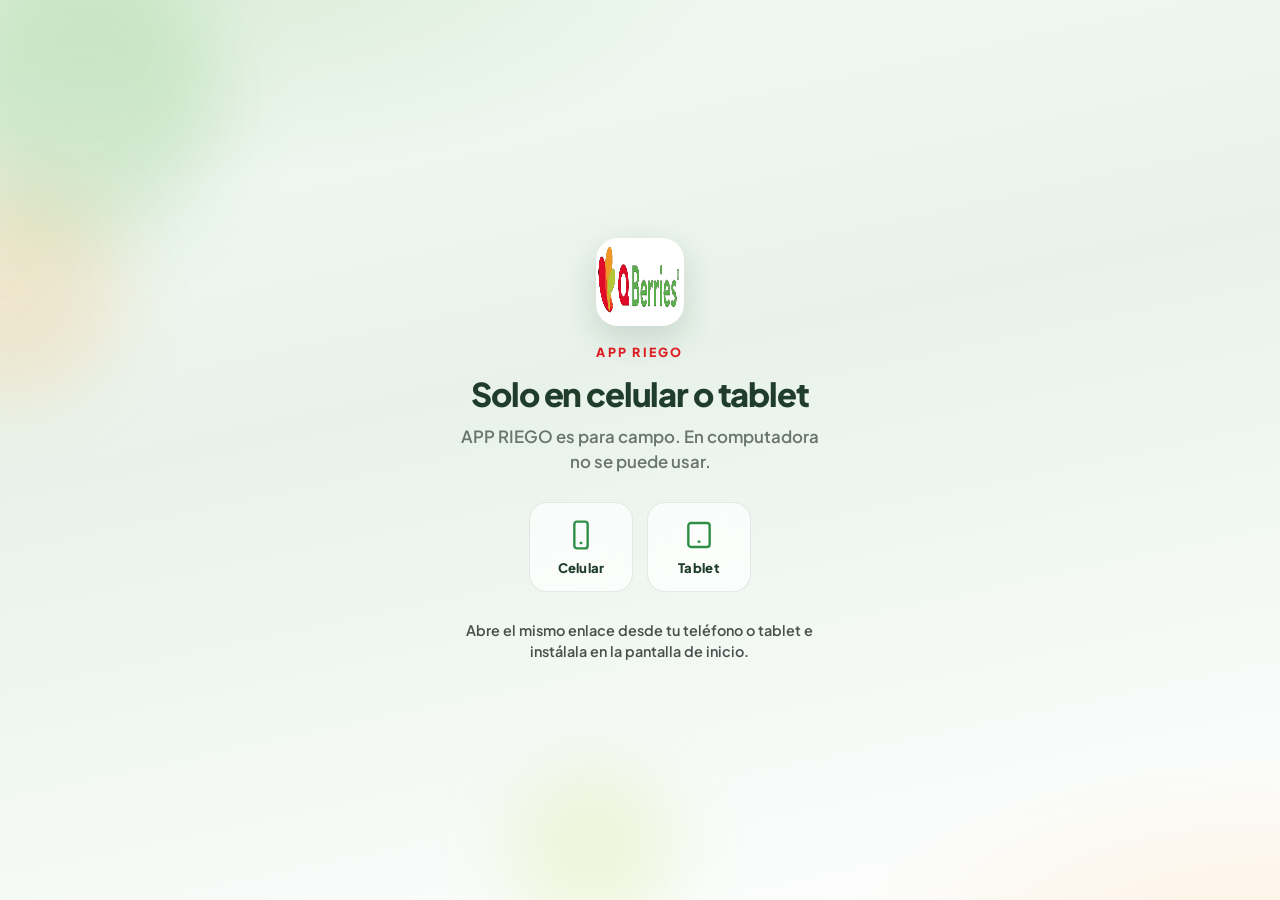
<file: index.html>
<!DOCTYPE html>
<html lang="es">
<head>
  <meta charset="UTF-8" />
  <meta name="viewport" content="width=device-width, initial-scale=1, maximum-scale=1, user-scalable=no, viewport-fit=cover, interactive-widget=overlays-content" />
  <meta name="theme-color" content="#1F3D2A" />
  <meta name="apple-mobile-web-app-capable" content="yes" />
  <meta name="apple-mobile-web-app-status-bar-style" content="default" />
  <meta name="apple-mobile-web-app-title" content="APP RIEGO" />
  <meta name="mobile-web-app-capable" content="yes" />
  <meta name="description" content="APP RIEGO — Aforos y drenajes en campo" />
  <title>APP RIEGO</title>
  <link rel="manifest" href="manifest.json" />
  <link rel="icon" type="image/png" sizes="192x192" href="assets/icon-192.png" />
  <link rel="apple-touch-icon" href="assets/apple-touch-icon.png" />
  <link rel="stylesheet" href="css/fonts.css?v=197" />
  <link rel="stylesheet" href="css/styles.css?v=197" />
  <script>
    /* Bloqueo inmediato: solo celular / tablet (sin flash de la app en PC) */
    (function () {
      function allowMobileOrTablet() {
        var ua = navigator.userAgent || "";
        var touch = navigator.maxTouchPoints > 0 || "ontouchstart" in window;
        if (/Android|webOS|iPhone|iPad|iPod|BlackBerry|IEMobile|Opera Mini|Mobile|Tablet|Kindle|Silk/i.test(ua)) {
          return true;
        }
        if (navigator.platform === "MacIntel" && navigator.maxTouchPoints > 1) return true;
        var w = Math.min(window.innerWidth || 0, screen.width || 9999);
        var h = Math.min(window.innerHeight || 0, screen.height || 9999);
        var shortSide = Math.min(w, h);
        var longSide = Math.max(w, h);
        // Tablets táctiles sin UA “móvil”
        if (touch && shortSide <= 900 && longSide <= 1400) return true;
        return false;
      }
      if (!allowMobileOrTablet()) {
        document.documentElement.classList.add("is-desktop");
      }
    })();
  </script>
</head>
<body>
  <div class="desktop-gate" id="desktop-gate" aria-live="polite">
    <div class="desktop-gate-bg" aria-hidden="true">
      <span class="orb orb-a"></span>
      <span class="orb orb-b"></span>
      <span class="orb orb-c"></span>
    </div>
    <div class="desktop-gate-inner">
      <img class="desktop-gate-logo" src="assets/logo-qberries.png" alt="APP RIEGO" width="88" height="88" />
      <p class="desktop-gate-brand">APP RIEGO</p>
      <h1>Solo en celular o tablet</h1>
      <p class="desktop-gate-lead">APP RIEGO es para campo. En computadora no se puede usar.</p>
      <div class="desktop-gate-devices" aria-hidden="true">
        <span class="desktop-gate-device phone">
          <svg viewBox="0 0 24 24" fill="none" stroke="currentColor" stroke-width="1.8"><rect x="7" y="2" width="10" height="20" rx="2"/><path d="M11 18h2"/></svg>
          Celular
        </span>
        <span class="desktop-gate-device tablet">
          <svg viewBox="0 0 24 24" fill="none" stroke="currentColor" stroke-width="1.8"><rect x="4" y="3" width="16" height="18" rx="2"/><path d="M11 17h2"/></svg>
          Tablet
        </span>
      </div>
      <p class="desktop-gate-hint">Abre el mismo enlace desde tu teléfono o tablet e instálala en la pantalla de inicio.</p>
    </div>
  </div>
  <div class="qb-loader" id="qb-loader" hidden aria-live="polite">
    <div class="qb-loader-card">
      <span class="qb-spinner" aria-hidden="true"></span>
      <p id="qb-loader-text">Guardando…</p>
    </div>
  </div>
  <div class="qb-fb" id="qb-fb" hidden aria-live="polite">
    <div class="qb-fb-sheet" role="dialog" aria-modal="true">
      <div class="qb-fb-icon" id="qb-fb-icon" aria-hidden="true"></div>
      <div class="qb-fb-copy">
        <strong id="qb-fb-title"></strong>
        <p id="qb-fb-text"></p>
      </div>
      <div class="qb-fb-actions" id="qb-fb-actions"></div>
    </div>
  </div>
  <div class="qb-fb qb-sync-modal" id="qb-sync" hidden aria-live="polite">
    <div class="qb-sync-sheet" role="dialog" aria-modal="true" aria-labelledby="qb-sync-title">
      <div class="qb-sync-head">
        <div>
          <p class="qb-sync-kicker">APP RIEGO</p>
          <h2 id="qb-sync-title">Sync seguro</h2>
        </div>
        <button type="button" class="qb-sync-close" id="qb-sync-close" aria-label="Cerrar">
          <svg viewBox="0 0 24 24" width="18" height="18" fill="none" stroke="currentColor" stroke-width="2.4"><path d="M18 6L6 18M6 6l12 12"/></svg>
        </button>
      </div>
      <div class="qb-sync-version">
        <span>Versión de la app</span>
        <strong id="qb-sync-version">v1.6.9</strong>
      </div>
      <div class="qb-sync-actions">
        <button type="button" class="qb-sync-btn primary" id="qb-sync-clear">
          Eliminar caché
          <small>Borra todo lo local · pendientes · borradores · deja la app limpia</small>
        </button>
        <button type="button" class="qb-sync-btn primary" id="qb-sync-update">
          Actualizar app
          <small>Descarga la última versión</small>
        </button>
        <button type="button" class="qb-sync-btn primary" id="qb-sync-transfer">
          Modo transferencia
          <small>Dos pasos · envía con la señal disponible</small>
        </button>
      </div>
      <p class="qb-sync-tips-label">Recomendaciones de uso</p>
      <div class="qb-sync-tips" id="qb-sync-tips">
        <button type="button" class="qb-sync-tip" data-tip="offline">Sin red: guarda igual; se sincroniza al volver la señal</button>
        <button type="button" class="qb-sync-tip" data-tip="resumen">Revisa «Resumen» para ver enviados y pendientes</button>
        <button type="button" class="qb-sync-tip" data-tip="una">Un registro a la vez: GUARDAR y sigue con el siguiente</button>
        <button type="button" class="qb-sync-tip" data-tip="soporte">¿Problemas con el app? Contacta a support — Paolo León</button>
      </div>
      <button type="button" class="qb-sync-done" id="qb-sync-done">Cerrar</button>
    </div>
  </div>

  <!-- Modo transferencia: sync hasta 0 pendientes -->
  <div class="qb-transfer" id="qb-transfer" hidden aria-live="polite">
    <div class="qb-transfer-sheet" role="dialog" aria-modal="true" aria-labelledby="qb-transfer-title">
      <div class="qb-transfer-spinner" aria-hidden="true"></div>
      <h2 id="qb-transfer-title">Modo transferencia</h2>
      <p class="qb-transfer-sub" id="qb-transfer-sub">Enviando pendientes… Deja la app abierta.</p>
      <div class="qb-transfer-progress">
        <div class="qb-transfer-bar"><span id="qb-transfer-fill"></span></div>
        <p class="qb-transfer-count" id="qb-transfer-count">0 / 0</p>
      </div>
      <p class="qb-transfer-hint" id="qb-transfer-hint">No cierres ni bloquees el teléfono hasta terminar.</p>
      <div class="qb-transfer-actions" id="qb-transfer-actions" hidden>
        <button type="button" class="qb-fb-primary" id="qb-transfer-done">Listo</button>
      </div>
    </div>
  </div>

  <div class="app">
    <!-- HOME -->
    <section class="screen active" id="screen-home">
      <div class="home-atmosphere" aria-hidden="true">
        <span class="orb orb-a"></span>
        <span class="orb orb-b"></span>
        <span class="orb orb-c"></span>
      </div>

      <header class="corp-header glass">
        <div class="corp-left">
          <img class="corp-logo" src="assets/logo-qberries.png" alt="APP RIEGO" width="56" height="56" draggable="false" />
          <div class="corp-titles">
            <div class="corp-brand">APP RIEGO</div>
            <h1 class="corp-title">Aforos y drenajes</h1>
            <p class="corp-sub">Registro directo de campo</p>
          </div>
        </div>
        <div class="status-stack" data-status-bar>
          <div class="status-chip online" id="chip-online" title="Estado de conexión">
            <span class="dot"></span>
            <span class="chip-text">En línea</span>
          </div>
          <button type="button" class="status-chip pending" id="chip-pending" title="Sincronizar pendientes">
            <svg viewBox="0 0 24 24" width="14" height="14" fill="none" stroke="currentColor" stroke-width="2.2" aria-hidden="true">
              <path d="M12 16V8M8 11l4-4 4 4"/>
              <path d="M5 18h14a2 2 0 0 0 2-2v-1a4 4 0 0 0-3.2-3.9A6 6 0 0 0 6.1 9.2 4 4 0 0 0 5 13v3a2 2 0 0 0 2 2z" opacity=".35"/>
            </svg>
            <span class="chip-text" id="chip-pending-text">0 pend.</span>
          </button>
        </div>
      </header>

      <div class="panel-scroll" id="home-scroll">
      <div class="install-banner" id="install-banner" hidden>
        <div class="install-banner-copy">
          <strong id="install-banner-title">Instalar APP RIEGO</strong>
          <p id="install-banner-text">Agrégala a tu inicio para usarla como app en campo.</p>
        </div>
        <div class="install-banner-actions">
          <button type="button" class="install-banner-btn" id="btn-install-app">Instalar</button>
          <button type="button" class="install-banner-dismiss" id="btn-install-dismiss" aria-label="Cerrar">×</button>
        </div>
      </div>
      <div class="home-hero spotlight">
        <h2>Aforos y drenajes</h2>
        <p>Completa los datos y los turnos del día</p>
        <div class="hero-pills">
          <span>Registro directo</span>
          <button type="button" class="hero-pill-btn" id="btn-uploads">Resumen</button>
          <button type="button" class="hero-pill-btn" id="btn-sync-info">Sync seguro</button>
        </div>
      </div>
      <div class="eval-grid" id="eval-grid" hidden></div>
      <div id="aforos-inline-root" class="home-aforos-form"></div>

      <section class="ops-panel" id="ops-panel" aria-label="Resumen del día">
        <div class="ops-head">
          <div>
            <p class="ops-kicker">Riego · campo</p>
            <h3>Resumen del día</h3>
          </div>
          <span class="ops-date" id="ops-date"></span>
        </div>
        <div class="ops-metrics-row" id="ops-by-type" aria-label="Indicadores del día">
          <div class="ops-metric ops-metric--primary">
            <span class="ops-metric-val" id="kpi-hoy">0</span>
            <span class="ops-metric-label">Registros hoy</span>
          </div>
          <div class="ops-metric" id="kpi-pend-wrap">
            <span class="ops-metric-val" id="kpi-pend">0</span>
            <span class="ops-metric-label">Pendientes</span>
          </div>
          <div class="ops-metric ops-type" data-type="aforos">
            <span class="ops-metric-code">RG-01</span>
            <span class="ops-metric-val" id="kpi-tipo-aforos">0</span>
            <span class="ops-metric-label">Aforos</span>
          </div>
        </div>
        <div class="ops-last" id="ops-last"></div>
      </section>

      </div>
      <div class="form-actions" id="home-aforos-actions" hidden>
        <button type="button" class="btn btn-ghost" id="btn-aforos-clear">Limpiar</button>
        <button type="button" class="btn btn-primary" id="btn-aforos-review">Ver resumen</button>
      </div>
    </section>

    <!-- FORM -->
    <section class="screen" id="screen-form">
      <header class="corp-header compact">
        <button type="button" class="icon-btn" id="btn-back-form" aria-label="Volver">
          <svg viewBox="0 0 24 24" fill="none" stroke="currentColor" stroke-width="2.4"><path d="M15 18l-6-6 6-6"/></svg>
        </button>
        <div class="corp-titles grow">
          <div class="corp-brand">APP RIEGO</div>
          <h1 class="corp-title" id="form-title">—</h1>
          <p class="corp-sub" id="form-desc">Nuevo registro</p>
        </div>
        <div class="status-stack" data-status-bar>
          <div class="status-chip online" data-chip-online>
            <span class="dot"></span>
            <span class="chip-text">En línea</span>
          </div>
          <button type="button" class="status-chip pending" data-chip-pending>
            <svg viewBox="0 0 24 24" width="14" height="14" fill="none" stroke="currentColor" stroke-width="2.2"><path d="M12 16V8M8 11l4-4 4 4"/></svg>
            <span class="chip-text" data-pending-text>0 pend.</span>
          </button>
        </div>
      </header>
      <div class="progress-track"><div class="progress-fill" id="progress-fill"></div></div>
      <div class="panel-scroll form-body" id="form-root"></div>
      <div class="form-actions">
        <button type="button" class="btn btn-ghost" id="btn-cancel">Cancelar</button>
        <button type="button" class="btn btn-primary" id="btn-review">Ver resumen</button>
      </div>
    </section>

    <!-- RESUMEN -->
    <section class="screen" id="screen-resumen">
      <header class="corp-header compact">
        <button type="button" class="icon-btn" id="btn-back-resumen" aria-label="Cerrar">
          <svg viewBox="0 0 24 24" fill="none" stroke="currentColor" stroke-width="2.4"><path d="M18 6L6 18M6 6l12 12"/></svg>
        </button>
        <div class="corp-titles grow">
          <div class="corp-brand">APP RIEGO</div>
          <h1 class="corp-title" id="resumen-title">Resumen</h1>
          <p class="corp-sub" id="resumen-sub">Exportable campo</p>
        </div>
        <div class="status-stack" data-status-bar>
          <div class="status-chip online" data-chip-online>
            <span class="dot"></span>
            <span class="chip-text">En línea</span>
          </div>
          <button type="button" class="status-chip pending" data-chip-pending>
            <svg viewBox="0 0 24 24" width="14" height="14" fill="none" stroke="currentColor" stroke-width="2.2"><path d="M12 16V8M8 11l4-4 4 4"/></svg>
            <span class="chip-text" data-pending-text>0 pend.</span>
          </button>
        </div>
      </header>
      <div class="panel-scroll resumen-wrap">
        <div class="meta-list" id="resumen-meta"></div>
        <div class="resumen-acciones" id="resumen-acciones" hidden></div>
        <div class="table-card" id="resumen-table"></div>
      </div>
      <div class="form-actions dual">
        <button type="button" class="btn btn-ghost" id="btn-edit">Editar</button>
        <button type="button" class="btn btn-dark" id="btn-save">GUARDAR</button>
      </div>
    </section>

    <!-- HISTORIAL SUBIDOS -->
    <section class="screen" id="screen-uploads">
      <header class="corp-header compact">
        <button type="button" class="icon-btn" id="btn-back-uploads" aria-label="Volver">
          <svg viewBox="0 0 24 24" fill="none" stroke="currentColor" stroke-width="2.4"><path d="M15 18l-6-6 6-6"/></svg>
        </button>
        <div class="corp-titles grow">
          <div class="corp-brand">APP RIEGO</div>
          <h1 class="corp-title">Mis registros</h1>
          <p class="corp-sub">Lo que has guardado</p>
        </div>
        <div class="status-stack" data-status-bar>
          <div class="status-chip online" data-chip-online>
            <span class="dot"></span>
            <span class="chip-text">En línea</span>
          </div>
          <button type="button" class="status-chip pending" data-chip-pending>
            <svg viewBox="0 0 24 24" width="14" height="14" fill="none" stroke="currentColor" stroke-width="2.2"><path d="M12 16V8M8 11l4-4 4 4"/></svg>
            <span class="chip-text" data-pending-text>0 pend.</span>
          </button>
        </div>
      </header>
      <div class="panel-scroll uploads-wrap">
        <p class="uploads-summary" id="uploads-summary"></p>
        <div class="uploads-list" id="uploads-list"></div>
        <nav class="uploads-pager" id="uploads-pager" aria-label="Paginación" hidden>
          <button type="button" class="pager-btn" id="uploads-prev">Anterior</button>
          <span class="pager-info" id="uploads-page-info">1 / 1</span>
          <button type="button" class="pager-btn" id="uploads-next">Siguiente</button>
        </nav>
      </div>
    </section>
  </div>

  <script src="js/config.js?v=197"></script>
  <script src="js/catalog-seed.js?v=197"></script>
  <script src="js/data.js?v=197"></script>
  <script src="js/valvular-data.js?v=197"></script>
  <script src="js/aforos-parse.js?v=197"></script>
  <script src="js/scoring.js?v=197"></script>
  <script src="js/select.js?v=197"></script>
  <script src="js/api.js?v=197"></script>
  <script src="js/app.js?v=197"></script>
  <script>
    if ("serviceWorker" in navigator) {
      window.addEventListener("load", () => {
        navigator.serviceWorker
          .register("./sw.js")
          .then((reg) => {
            try {
              reg.update();
            } catch (_) {}
          })
          .catch(() => {});
        // Nueva versión del SW → recargar una sola vez para usar caché offline
        let refreshing = false;
        navigator.serviceWorker.addEventListener("controllerchange", () => {
          if (refreshing) return;
          refreshing = true;
          try {
            location.reload();
          } catch (_) {}
        });
      });
    }
  </script>
</body>
</html>
</file>
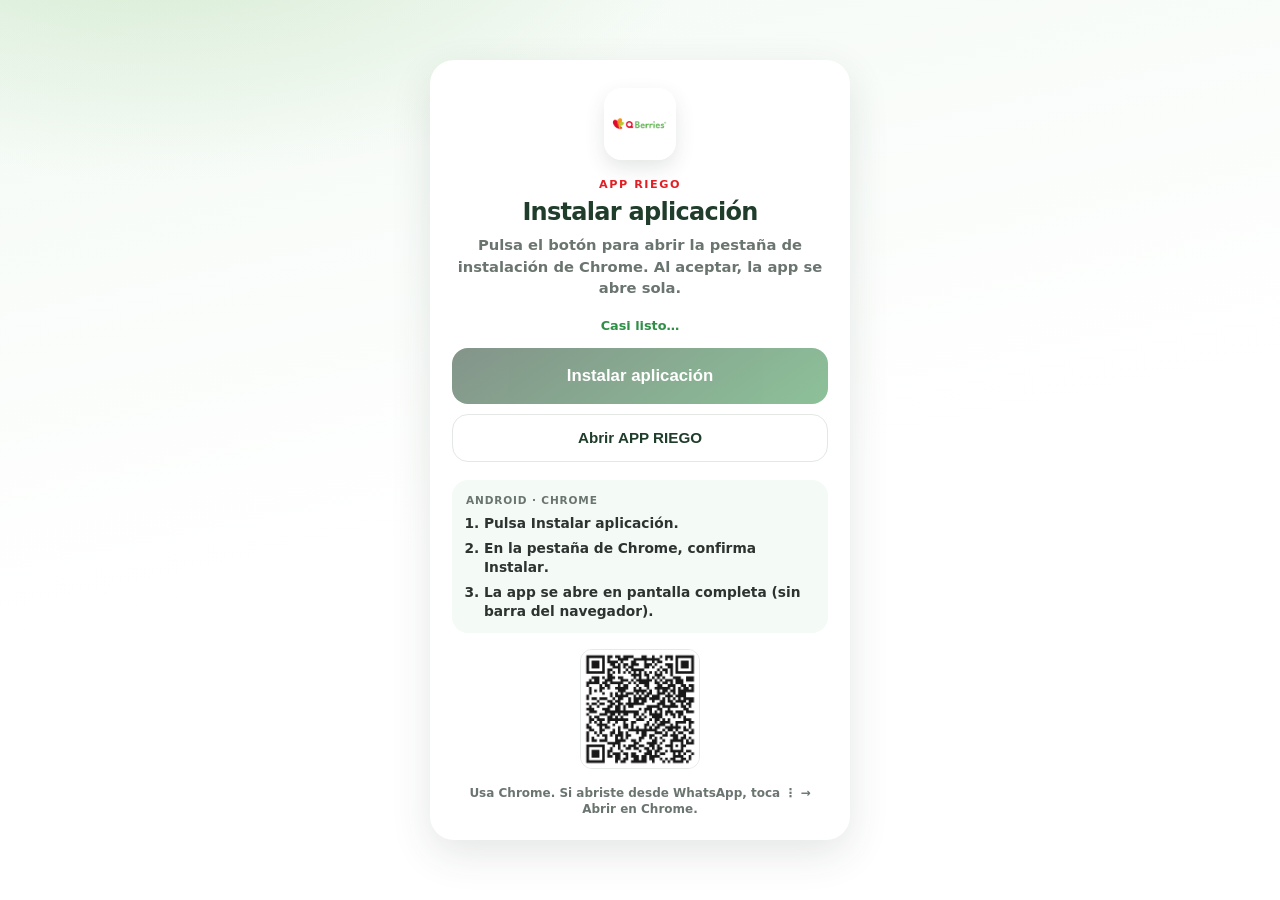
<file: install.html>
<!DOCTYPE html>
<html lang="es">
<head>
  <meta charset="UTF-8" />
  <meta name="viewport" content="width=device-width, initial-scale=1, maximum-scale=1, user-scalable=no, viewport-fit=cover" />
  <meta name="theme-color" content="#1F3D2A" />
  <meta name="mobile-web-app-capable" content="yes" />
  <meta name="apple-mobile-web-app-capable" content="yes" />
  <meta name="apple-mobile-web-app-title" content="APP RIEGO" />
  <title>Instalar APP RIEGO · Android</title>
  <link rel="manifest" href="manifest.json" />
  <link rel="icon" type="image/png" sizes="192x192" href="assets/icon-192.png" />
  <link rel="apple-touch-icon" href="assets/apple-touch-icon.png" />
  <style>
    :root {
      --forest: #1F3D2A;
      --green: #2F8F46;
      --muted: #6B7570;
      --line: #E3E8E4;
    }
    * { box-sizing: border-box; margin: 0; padding: 0; }
    html, body {
      min-height: 100%;
      min-height: 100dvh;
      font-family: "Segoe UI", system-ui, sans-serif;
      background:
        radial-gradient(ellipse 80% 55% at 12% -10%, rgba(93, 178, 75, 0.22), transparent 55%),
        linear-gradient(168deg, #F4FAF5 0%, #FFFFFF 55%);
      color: var(--forest);
    }
    body {
      padding: 28px 18px calc(28px + env(safe-area-inset-bottom));
      display: flex;
      align-items: center;
      justify-content: center;
    }
    .card {
      width: min(420px, 100%);
      background: #fff;
      border-radius: 24px;
      box-shadow: 0 14px 40px rgba(31, 61, 42, 0.12);
      padding: 28px 22px 22px;
      text-align: center;
    }
    .logo {
      width: 72px;
      height: 72px;
      margin: 0 auto 14px;
      border-radius: 18px;
      object-fit: cover;
      box-shadow: 0 8px 20px rgba(31, 61, 42, 0.12);
    }
    .brand {
      font-size: 0.7rem;
      font-weight: 800;
      letter-spacing: 0.14em;
      color: #E31E24;
      margin-bottom: 8px;
    }
    h1 {
      font-size: 1.5rem;
      font-weight: 800;
      letter-spacing: -0.03em;
      line-height: 1.15;
      margin-bottom: 8px;
    }
    .sub {
      font-size: 0.92rem;
      color: var(--muted);
      font-weight: 600;
      line-height: 1.45;
      margin-bottom: 20px;
    }
    .status {
      font-size: 0.8rem;
      font-weight: 700;
      color: var(--green);
      margin-bottom: 14px;
      min-height: 1.2em;
    }
    .status.warn { color: #9A6F12; }
    .status.err { color: #C62828; }
    .cta {
      display: block;
      width: 100%;
      min-height: 56px;
      border: none;
      border-radius: 16px;
      background: linear-gradient(145deg, #1F3D2A, #2F8F46);
      color: #fff;
      font-size: 1.05rem;
      font-weight: 800;
      cursor: pointer;
      box-shadow: 0 12px 28px rgba(31, 61, 42, 0.22);
      -webkit-tap-highlight-color: transparent;
    }
    .cta:disabled {
      opacity: 0.55;
      cursor: wait;
      box-shadow: none;
    }
    .cta.secondary {
      margin-top: 10px;
      background: #fff;
      color: var(--forest);
      border: 1.5px solid var(--line);
      box-shadow: none;
      min-height: 48px;
      font-size: 0.95rem;
    }
    .steps {
      text-align: left;
      margin-top: 18px;
      padding: 14px 14px 12px;
      background: #F4FAF5;
      border-radius: 16px;
    }
    .steps h2 {
      font-size: 0.66rem;
      letter-spacing: 0.08em;
      text-transform: uppercase;
      color: var(--muted);
      margin-bottom: 8px;
    }
    .steps ol {
      padding-left: 18px;
      display: flex;
      flex-direction: column;
      gap: 7px;
    }
    .steps li {
      font-size: 0.86rem;
      font-weight: 650;
      line-height: 1.35;
      color: #2C3330;
    }
    .qr-mini {
      margin-top: 16px;
      opacity: 0.9;
    }
    .qr-mini img {
      width: 120px;
      height: 120px;
      border-radius: 12px;
      border: 1px solid var(--line);
    }
    .note {
      margin-top: 12px;
      font-size: 0.75rem;
      color: var(--muted);
      font-weight: 600;
      line-height: 1.4;
    }
  </style>
</head>
<body>
  <div class="card">
    <img class="logo" src="assets/icon-192.png" alt="APP RIEGO" width="72" height="72" />
    <p class="brand">APP RIEGO</p>
    <h1>Instalar aplicación</h1>
    <p class="sub">Pulsa el botón para abrir la pestaña de instalación de Chrome. Al aceptar, la app se abre sola.</p>

    <p class="status" id="status">Preparando instalación…</p>

    <button type="button" class="cta" id="btn-install" disabled>Instalar aplicación</button>
    <button type="button" class="cta secondary" id="btn-open" hidden>Abrir APP RIEGO</button>

    <div class="steps">
      <h2>Android · Chrome</h2>
      <ol>
        <li>Pulsa <strong>Instalar aplicación</strong>.</li>
        <li>En la pestaña de Chrome, confirma <strong>Instalar</strong>.</li>
        <li>La app se abre en pantalla completa (sin barra del navegador).</li>
      </ol>
    </div>

    <div class="qr-mini">
      <img src="assets/qr-install.png" width="120" height="120" alt="QR instalar" />
    </div>
    <p class="note">Usa Chrome. Si abriste desde WhatsApp, toca ⋮ → Abrir en Chrome.</p>
  </div>

  <script>
    (function () {
      var APP = "./index.html?source=pwa";
      var INSTALL_URL = "https://calidad-qberries.netlify.app/install.html";
      var deferred = null;
      var statusEl = document.getElementById("status");
      var btn = document.getElementById("btn-install");
      var btnOpen = document.getElementById("btn-open");

      function setStatus(msg, kind) {
        statusEl.textContent = msg;
        statusEl.className = "status" + (kind ? " " + kind : "");
      }

      function isInstalled() {
        if (window.matchMedia("(display-mode: standalone)").matches) return true;
        if (window.matchMedia("(display-mode: minimal-ui)").matches) return true;
        if (navigator.standalone === true) return true;
        return false;
      }

      function openApp() {
        // Tras instalar, abrir la app (standalone o misma pestaña)
        try {
          window.location.replace(APP);
        } catch (_) {
          window.location.href = APP;
        }
      }

      function readyToInstall() {
        btn.disabled = false;
        btn.textContent = "Instalar aplicación";
        setStatus("Listo — pulsa para ver la pestaña de instalación");
      }

      async function doInstall() {
        if (window.Notification && Notification.permission === "default") {
          try { Notification.requestPermission(); } catch (e) {}
        }
        if (isInstalled()) {
          setStatus("Ya está instalada — abriendo…");
          openApp();
          return;
        }

        if (!deferred) {
          setStatus("Aún preparando… espera 2 s o usa Chrome ⋮ → Instalar app", "warn");
          return;
        }

        btn.disabled = true;
        setStatus("Abriendo pestaña de instalación…");
        try {
          deferred.prompt();
          var choice = await deferred.userChoice;
          deferred = null;
          if (choice && choice.outcome === "accepted") {
            setStatus("Instalada ✓ — abriendo app…");
            // Chrome en Android suele abrir sola; reforzamos navegación
            setTimeout(openApp, 400);
          } else {
            setStatus("Instalación cancelada. Puedes intentar de nuevo.", "warn");
            btn.disabled = false;
          }
        } catch (err) {
          setStatus("No se pudo mostrar el instalador. Usa Chrome ⋮ → Instalar app.", "err");
          btn.disabled = false;
        }
      }

      if (isInstalled()) {
        setStatus("App ya instalada");
        btn.hidden = true;
        btnOpen.hidden = false;
        btnOpen.addEventListener("click", openApp);
        setTimeout(openApp, 600);
        return;
      }

      window.addEventListener("beforeinstallprompt", function (e) {
        e.preventDefault();
        deferred = e;
        readyToInstall();
      });

      window.addEventListener("appinstalled", function () {
        deferred = null;
        setStatus("Instalada ✓ — abriendo app…");
        setTimeout(openApp, 300);
      });

      btn.addEventListener("click", doInstall);
      btnOpen.addEventListener("click", openApp);

      // Registrar SW pronto para que Chrome ofrezca instalar
      if ("serviceWorker" in navigator) {
        navigator.serviceWorker.register("./sw.js").then(function (reg) {
          try { reg.update(); } catch (e) {}
          setStatus("Casi listo…");
          // Si el evento ya llegó o llega tarde
          setTimeout(function () {
            if (!deferred && !isInstalled()) {
              setStatus("Si el botón sigue inactivo: Chrome ⋮ → Instalar app", "warn");
              btn.disabled = false;
              btn.textContent = "Reintentar / Instrucciones";
              btn.onclick = function () {
                if (deferred) doInstall();
                else {
                  setStatus("En Chrome: menú ⋮ → Instalar aplicación", "warn");
                  btnOpen.hidden = false;
                }
              };
            }
          }, 4500);
        }).catch(function () {
          setStatus("Sin service worker — abre en Chrome con internet", "err");
          btn.disabled = false;
        });
      } else {
        setStatus("Este navegador no permite instalar PWA", "err");
      }
    })();
  </script>
</body>
</html>
</file>
<file: css/fonts.css>
/* Plus Jakarta Sans — local (offline / PWA cache) */
@font-face {
  font-family: "Plus Jakarta Sans";
  font-style: normal;
  font-weight: 500;
  font-display: swap;
  src: url("../fonts/plus-jakarta-sans-500.woff2") format("woff2");
}
@font-face {
  font-family: "Plus Jakarta Sans";
  font-style: normal;
  font-weight: 600;
  font-display: swap;
  src: url("../fonts/plus-jakarta-sans-600.woff2") format("woff2");
}
@font-face {
  font-family: "Plus Jakarta Sans";
  font-style: normal;
  font-weight: 700;
  font-display: swap;
  src: url("../fonts/plus-jakarta-sans-700.woff2") format("woff2");
}
@font-face {
  font-family: "Plus Jakarta Sans";
  font-style: normal;
  font-weight: 800;
  font-display: swap;
  src: url("../fonts/plus-jakarta-sans-800.woff2") format("woff2");
}
</file>
<file: css/styles.css>
/* Q Berries · Calidad — Corporate agro (US/EU field ops) */
:root {
  --qb-red: #E31E24;
  --qb-orange: #F7941D;
  --qb-lime: #B5D333;
  --qb-green: #2F8F46;
  --qb-green-bright: #5DB24B;
  --qb-forest: #1F3D2A;
  --qb-slate: #2C3330;
  --qb-muted: #6B7570;
  --qb-line: #E3E8E4;
  --qb-soft: #FFFFFF;
  --qb-white: #FFFFFF;
  --qb-page: #FFFFFF;
  --qb-mint: #EAF5EC;
  --qb-danger: #C62828;
  --qb-warn: #C9891A;
  --shadow-sm: 0 1px 2px rgba(31, 61, 42, 0.05), 0 4px 12px rgba(31, 61, 42, 0.04);
  --shadow-md: 0 8px 24px rgba(31, 61, 42, 0.08);
  --shadow-lg: 0 18px 48px rgba(31, 61, 42, 0.14);
  --radius: 14px;
  --radius-sm: 10px;
  --radius-pill: 999px;
  --font: "Plus Jakarta Sans", "Segoe UI", system-ui, sans-serif;
  --safe-bottom: env(safe-area-inset-bottom, 0px);
  --ease: cubic-bezier(0.22, 1, 0.36, 1);
}

*, *::before, *::after { box-sizing: border-box; margin: 0; padding: 0; }

html {
  -webkit-text-size-adjust: 100%;
  height: 100%;
  overflow: hidden;
  overflow-x: hidden;
  overscroll-behavior: none;
  overscroll-behavior-y: none;
  touch-action: manipulation;
  position: fixed;
  inset: 0;
  width: 100%;
  max-width: 100%;
}

body {
  font-family: var(--font);
  background: #FFFFFF;
  color: var(--qb-slate);
  height: 100%;
  line-height: 1.4;
  overflow: hidden;
  overflow-x: hidden;
  overscroll-behavior: none;
  overscroll-behavior-y: none;
  touch-action: manipulation;
  -webkit-user-drag: none;
  position: fixed;
  inset: 0;
  width: 100%;
  max-width: 100%;
}

button, input, select, textarea { font: inherit; color: inherit; }
button {
  cursor: pointer;
  border: none;
  background: none;
  -webkit-user-drag: none;
  -webkit-tap-highlight-color: transparent;
  tap-highlight-color: transparent;
}
input, textarea {
  user-select: text;
  -webkit-user-select: text;
}
img {
  display: block;
  max-width: 100%;
  -webkit-user-drag: none;
  user-select: none;
  pointer-events: none;
}
ul { list-style: none; }

.app {
  max-width: 100%;
  width: 100%;
  margin: 0;
  height: 100%;
  max-height: 100%;
  background: #FFFFFF;
  position: relative;
  overflow: hidden;
  overscroll-behavior: none;
  -webkit-user-drag: none;
  display: flex;
  flex-direction: column;
}

/* ——— Solo móvil / tablet (PC bloqueado) ——— */
.desktop-gate {
  display: none;
  position: fixed;
  inset: 0;
  z-index: 99999;
  align-items: center;
  justify-content: center;
  padding: clamp(24px, 4vw, 48px);
  overflow: hidden;
  background:
    radial-gradient(ellipse 90% 55% at 12% -10%, rgba(93, 178, 75, 0.22), transparent 55%),
    radial-gradient(ellipse 70% 50% at 100% 110%, rgba(247, 148, 29, 0.16), transparent 52%),
    linear-gradient(168deg, #F4FAF5 0%, #E8F2EA 42%, #FFFFFF 100%);
}
html.is-desktop .desktop-gate,
body.is-desktop .desktop-gate {
  display: flex;
}
html.is-desktop .app,
html.is-desktop .qb-loader,
html.is-desktop .qb-fb,
html.is-desktop .qb-sync-modal,
html.is-desktop .qb-toast-stack,
body.is-desktop .app,
body.is-desktop .qb-loader,
body.is-desktop .qb-fb,
body.is-desktop .qb-sync-modal,
body.is-desktop .qb-toast-stack {
  display: none !important;
}
.desktop-gate-bg {
  position: absolute;
  inset: 0;
  pointer-events: none;
  overflow: hidden;
}
.desktop-gate-bg .orb {
  position: absolute;
  border-radius: 50%;
  filter: blur(40px);
  opacity: 0.55;
  animation: gateOrb 14s var(--ease) infinite alternate;
}
.desktop-gate-bg .orb-a {
  width: 280px;
  height: 280px;
  left: -60px;
  top: -40px;
  background: rgba(93, 178, 75, 0.35);
}
.desktop-gate-bg .orb-b {
  width: 220px;
  height: 220px;
  right: -40px;
  bottom: 10%;
  background: rgba(247, 148, 29, 0.28);
  animation-delay: -4s;
}
.desktop-gate-bg .orb-c {
  width: 160px;
  height: 160px;
  left: 40%;
  bottom: -30px;
  background: rgba(181, 211, 51, 0.3);
  animation-delay: -8s;
}
@keyframes gateOrb {
  from { transform: translate(0, 0) scale(1); }
  to { transform: translate(12px, -18px) scale(1.08); }
}
.desktop-gate-inner {
  position: relative;
  width: min(440px, 100%);
  text-align: center;
  animation: gateIn 0.55s var(--ease) both;
}
@keyframes gateIn {
  from { opacity: 0; transform: translateY(16px); }
  to { opacity: 1; transform: translateY(0); }
}
.desktop-gate-logo {
  display: block;
  margin: 0 auto 18px;
  width: 88px;
  height: 88px;
  border-radius: 22px;
  box-shadow: 0 12px 32px rgba(31, 61, 42, 0.16);
  animation: gateLogo 0.7s var(--ease) 0.08s both;
}
@keyframes gateLogo {
  from { opacity: 0; transform: scale(0.88); }
  to { opacity: 1; transform: scale(1); }
}
.desktop-gate-brand {
  font-size: 0.78rem;
  font-weight: 800;
  letter-spacing: 0.18em;
  color: var(--qb-red);
  margin-bottom: 14px;
}
.desktop-gate-inner h1 {
  font-size: clamp(1.65rem, 3.2vw, 2.05rem);
  font-weight: 800;
  color: var(--qb-forest);
  letter-spacing: -0.035em;
  line-height: 1.15;
  margin-bottom: 12px;
}
.desktop-gate-lead {
  font-size: 1.05rem;
  font-weight: 600;
  color: var(--qb-muted);
  line-height: 1.45;
  margin-bottom: 28px;
  max-width: 22em;
  margin-left: auto;
  margin-right: auto;
}
.desktop-gate-devices {
  display: flex;
  justify-content: center;
  gap: 14px;
  margin-bottom: 28px;
}
.desktop-gate-device {
  display: inline-flex;
  flex-direction: column;
  align-items: center;
  gap: 8px;
  min-width: 104px;
  padding: 16px 14px 14px;
  font-size: 0.82rem;
  font-weight: 800;
  letter-spacing: 0.02em;
  color: var(--qb-forest);
  background: rgba(255, 255, 255, 0.72);
  border: 1px solid rgba(31, 61, 42, 0.1);
  border-radius: 18px;
  backdrop-filter: blur(8px);
}
.desktop-gate-device svg {
  width: 32px;
  height: 32px;
  color: var(--qb-green);
}
.desktop-gate-hint {
  font-size: 0.9rem;
  font-weight: 600;
  color: var(--qb-slate);
  line-height: 1.45;
  opacity: 0.85;
  max-width: 26em;
  margin: 0 auto;
}

@media (prefers-reduced-motion: reduce) {
  .desktop-gate-bg .orb,
  .desktop-gate-inner,
  .desktop-gate-logo {
    animation: none;
  }
}

/* Tablet = mismo móvil (1 columna). Solo padding fluido; sin rediseño. */
@media (min-width: 600px) {
  .corp-header {
    padding-left: clamp(16px, 2.5vw, 28px);
    padding-right: clamp(16px, 2.5vw, 28px);
  }
  .panel-scroll {
    padding-left: clamp(16px, 2.5vw, 28px);
    padding-right: clamp(16px, 2.5vw, 28px);
  }
  .home-hero.spotlight {
    margin-left: clamp(16px, 2.5vw, 28px);
    margin-right: clamp(16px, 2.5vw, 28px);
  }
  .eval-grid {
    display: grid !important;
    grid-template-columns: 1fr !important;
    gap: 12px;
    padding-left: clamp(16px, 2.5vw, 28px);
    padding-right: clamp(16px, 2.5vw, 28px);
  }
  .ops-panel {
    margin-left: clamp(16px, 2.5vw, 28px);
    margin-right: clamp(16px, 2.5vw, 28px);
  }
  .form-actions {
    padding-left: clamp(16px, 2.5vw, 28px);
    padding-right: clamp(16px, 2.5vw, 28px);
  }
  .home-hero.spotlight h2 {
    font-size: clamp(1.35rem, 2.2vw, 1.5rem);
  }
  .eval-meta h2 {
    font-size: clamp(0.98rem, 1.6vw, 1.08rem);
  }
}

.screen {
  display: none;
  flex: 1;
  min-height: 0;
  flex-direction: column;
  overflow: hidden;
  overscroll-behavior: none;
  height: 100%;
  position: relative;
}
.screen.active {
  display: flex;
}

/* Scroll SOLO dentro del panel interno — sin rebote iOS */
.panel-scroll {
  flex: 1;
  min-height: 0;
  overflow-x: hidden;
  overflow-y: auto;
  overscroll-behavior: none;
  overscroll-behavior-y: none;
  touch-action: pan-y;
  -webkit-overflow-scrolling: touch;
}

@keyframes fadeIn {
  from { opacity: 0; }
  to { opacity: 1; }
}
@keyframes slideUp {
  from { opacity: 0; transform: translateY(24px); }
  to { opacity: 1; transform: translateY(0); }
}
@keyframes pulseDot {
  0%, 100% { opacity: 1; }
  50% { opacity: 0.45; }
}

/* ——— Corporate header ——— */
.corp-header {
  position: relative;
  top: auto;
  z-index: 50;
  flex-shrink: 0;
  display: flex;
  align-items: flex-start;
  justify-content: space-between;
  gap: 12px;
  padding: 14px 16px 14px;
  background: #FFFFFF;
  border-bottom: 1px solid var(--qb-line);
  box-shadow: 0 4px 18px rgba(31, 61, 42, 0.04);
  user-select: none;
}
.corp-header.compact {
  align-items: center;
  padding: 10px 12px;
}

.corp-left {
  display: flex;
  align-items: center;
  gap: 12px;
  min-width: 0;
  flex: 1;
}
.corp-logo {
  width: 52px;
  height: 52px;
  object-fit: contain;
  background: #fff;
  border: 1px solid var(--qb-line);
  border-radius: 12px;
  padding: 4px;
  flex-shrink: 0;
}
.corp-titles { min-width: 0; }
.corp-titles.grow { flex: 1; min-width: 0; }

.corp-brand {
  font-size: 0.68rem;
  font-weight: 800;
  letter-spacing: 0.12em;
  color: var(--qb-red);
  line-height: 1.1;
  margin-bottom: 2px;
}
.corp-title {
  font-size: 1.22rem;
  font-weight: 800;
  color: var(--qb-slate);
  letter-spacing: -0.025em;
  line-height: 1.15;
  white-space: nowrap;
  overflow: hidden;
  text-overflow: ellipsis;
}
.corp-header.compact .corp-title { font-size: 1.02rem; }
.corp-sub {
  margin-top: 2px;
  font-size: 0.8rem;
  font-weight: 600;
  color: var(--qb-muted);
}

.status-stack {
  display: flex;
  flex-direction: column;
  align-items: stretch;
  gap: 6px;
  flex-shrink: 0;
}

.status-chip {
  display: inline-flex;
  align-items: center;
  justify-content: center;
  gap: 6px;
  min-height: 28px;
  padding: 4px 10px;
  border-radius: var(--radius-pill);
  border: 1.5px solid var(--qb-line);
  background: #fff;
  font-size: 0.72rem;
  font-weight: 700;
  white-space: nowrap;
  color: var(--qb-slate);
}
.status-chip .dot {
  width: 7px;
  height: 7px;
  border-radius: 50%;
  background: currentColor;
}
.status-chip.online {
  color: var(--qb-green);
  border-color: rgba(47, 143, 70, 0.45);
  background: #F3FAF4;
}
.status-chip.online .dot { animation: pulseDot 2s ease infinite; }
.status-chip.offline {
  color: #9A3412;
  border-color: rgba(154, 52, 18, 0.4);
  background: #FFF7ED;
}
.status-chip.pending {
  color: var(--qb-muted);
  border-color: #D0D7D2;
  background: #FBFCFB;
}
.status-chip.pending.has-items {
  color: #9A5B00;
  border-color: rgba(201, 137, 26, 0.45);
  background: #FFF8EB;
}
.status-chip.pending svg { flex-shrink: 0; }

.icon-btn {
  width: 40px;
  height: 40px;
  border-radius: 10px;
  display: grid;
  place-items: center;
  background: #FFFFFF;
  color: var(--qb-forest);
  border: 1px solid var(--qb-line);
  flex-shrink: 0;
}
.icon-btn:active { opacity: 0.85; }
.icon-btn svg { width: 18px; height: 18px; }

/* ——— Home ——— */
#screen-home {
  position: relative;
  isolation: isolate;
}
.home-atmosphere {
  position: absolute;
  inset: 0;
  z-index: 0;
  overflow: hidden;
  pointer-events: none;
}
.home-atmosphere .orb {
  position: absolute;
  border-radius: 50%;
  filter: blur(40px);
  opacity: 0.35;
  /* fijo: sin animación de movimiento */
}
.orb-a {
  width: 220px;
  height: 220px;
  background: rgba(227, 30, 36, 0.22);
  top: -40px;
  right: -60px;
}
.orb-b {
  width: 260px;
  height: 260px;
  background: rgba(93, 178, 75, 0.2);
  top: 180px;
  left: -100px;
}
.orb-c {
  width: 180px;
  height: 180px;
  background: rgba(247, 148, 29, 0.18);
  bottom: 120px;
  right: -40px;
}
@keyframes orbFloat {
  0%, 100% { transform: translate3d(0, 0, 0) scale(1); }
  50% { transform: translate3d(12px, -18px, 0) scale(1.06); }
}

#screen-home > .corp-header,
#screen-home > .panel-scroll {
  position: relative;
  z-index: 1;
}

.corp-header.glass {
  background: rgba(255, 255, 255, 0.82);
  backdrop-filter: blur(14px);
  -webkit-backdrop-filter: blur(14px);
  border-bottom-color: rgba(227, 232, 228, 0.7);
}

.install-banner {
  display: flex;
  align-items: center;
  gap: 10px;
  margin: 10px 14px 0;
  padding: 12px 12px 12px 14px;
  border-radius: 16px;
  background: linear-gradient(135deg, #1F3D2A 0%, #2F8F46 100%);
  color: #fff;
  box-shadow: var(--shadow-sm);
}
.install-banner[hidden] { display: none !important; }
.install-banner-copy {
  flex: 1;
  min-width: 0;
}
.install-banner-copy strong {
  display: block;
  font-size: 0.88rem;
  font-weight: 800;
  letter-spacing: -0.01em;
}
.install-banner-copy p {
  margin-top: 2px;
  font-size: 0.72rem;
  font-weight: 600;
  opacity: 0.88;
  line-height: 1.3;
}
.install-banner-actions {
  display: flex;
  align-items: center;
  gap: 4px;
  flex-shrink: 0;
}
.install-banner-btn {
  background: #fff;
  color: var(--qb-forest);
  font-weight: 800;
  font-size: 0.78rem;
  padding: 10px 14px;
  border-radius: 999px;
  white-space: nowrap;
}
.install-banner-dismiss {
  width: 32px;
  height: 32px;
  border-radius: 50%;
  color: rgba(255,255,255,0.9);
  font-size: 1.25rem;
  line-height: 1;
  font-weight: 600;
}

.home-hero.spotlight {
  margin: 12px 14px 6px;
  padding: 20px 18px 18px;
  border-radius: 22px;
  background:
    linear-gradient(145deg, rgba(255,255,255,0.92) 0%, rgba(255,255,255,0.78) 100%);
  border: 1px solid rgba(255, 255, 255, 0.9);
  box-shadow:
    0 1px 0 rgba(255,255,255,0.8) inset,
    0 12px 32px rgba(31, 61, 42, 0.08);
  backdrop-filter: blur(10px);
  overflow: hidden;
}
.home-hero.spotlight::after {
  content: "";
  position: absolute;
  width: 160px;
  height: 160px;
  right: -30px;
  top: -40px;
  border-radius: 50%;
  background: radial-gradient(circle, rgba(181, 211, 51, 0.35), transparent 70%);
  pointer-events: none;
}
@keyframes heroIn {
  from { opacity: 0; transform: translateY(14px); }
  to { opacity: 1; transform: translateY(0); }
}

.live-badge {
  display: inline-flex;
  align-items: center;
  gap: 7px;
  font-size: 0.7rem;
  font-weight: 800;
  letter-spacing: 0.04em;
  text-transform: uppercase;
  color: var(--qb-green);
  background: rgba(47, 143, 70, 0.1);
  border: 1px solid rgba(47, 143, 70, 0.22);
  border-radius: 999px;
  padding: 5px 10px;
  margin-bottom: 12px;
}
.live-dot {
  width: 7px;
  height: 7px;
  border-radius: 50%;
  background: var(--qb-green);
  box-shadow: 0 0 0 0 rgba(47, 143, 70, 0.5);
  animation: livePulse 1.8s ease infinite;
}
@keyframes livePulse {
  0% { box-shadow: 0 0 0 0 rgba(47, 143, 70, 0.45); }
  70% { box-shadow: 0 0 0 8px rgba(47, 143, 70, 0); }
  100% { box-shadow: 0 0 0 0 rgba(47, 143, 70, 0); }
}

.home-hero.spotlight h2 {
  font-size: 1.7rem;
  font-weight: 800;
  color: var(--qb-forest);
  letter-spacing: -0.04em;
  line-height: 1.1;
  margin: 0;
  position: relative;
  z-index: 1;
}
.home-hero.spotlight > p {
  margin-top: 8px;
  color: var(--qb-muted);
  font-size: 0.95rem;
  font-weight: 600;
  max-width: 28ch;
  position: relative;
  z-index: 1;
}
.hero-pills {
  display: flex;
  flex-wrap: nowrap;
  gap: 6px;
  margin-top: 14px;
  position: relative;
  z-index: 1;
  width: 100%;
}
.hero-pills span,
.hero-pill-btn {
  flex: 1 1 0;
  min-width: 0;
  text-align: center;
  font-size: 0.64rem;
  font-weight: 700;
  color: var(--qb-slate);
  background: rgba(255,255,255,0.85);
  border: 1px solid var(--qb-line);
  border-radius: 999px;
  padding: 5px 6px;
  white-space: nowrap;
  overflow: hidden;
  text-overflow: ellipsis;
}
.hero-pill-btn {
  cursor: pointer;
  -webkit-tap-highlight-color: transparent;
  transition: border-color 0.15s, background 0.15s;
}
.hero-pill-btn:active {
  background: var(--qb-mint);
  border-color: var(--qb-green-bright);
  color: var(--qb-forest);
}

.home-hero {
  padding: 18px 18px 10px;
}
.hero-kicker {
  font-size: 0.7rem;
  font-weight: 800;
  letter-spacing: 0.08em;
  text-transform: uppercase;
  color: var(--qb-muted);
}
.home-hero h2 {
  font-size: 1.45rem;
  font-weight: 800;
  color: var(--qb-forest);
  letter-spacing: -0.03em;
  margin-top: 4px;
}
.home-hero > p:last-child {
  margin-top: 4px;
  color: var(--qb-muted);
  font-size: 0.9rem;
  font-weight: 600;
}

.block-head {
  display: flex;
  flex-direction: column;
  gap: 4px;
  margin: 0 14px 12px;
  padding: 4px 0 4px 14px;
  position: relative;
}
.block-head::before {
  content: "";
  position: absolute;
  left: 0;
  top: 4px;
  bottom: 4px;
  width: 4px;
  border-radius: 999px;
  background: linear-gradient(180deg, var(--qb-orange) 0%, var(--qb-red) 100%);
}
.block-head .block-title {
  font-size: 0.78rem;
  font-weight: 800;
  text-transform: uppercase;
  letter-spacing: 0.06em;
  color: var(--qb-forest);
}
.block-head .block-sub {
  font-size: 0.88rem;
  font-weight: 600;
  color: var(--qb-muted);
}

.eval-grid {
  display: grid;
  grid-template-columns: 1fr;
  gap: 12px;
  padding: 10px 14px 18px;
  width: 100%;
  max-width: 100%;
}

/* Hide duplicate label inside comment card when section-head exists */
.section-card.compact .comment-field > label {
  display: none;
}

.eval-card {
  position: relative;
  display: grid;
  grid-template-columns: auto 1fr auto;
  align-items: center;
  gap: 14px;
  width: 100%;
  max-width: 100%;
  min-height: 0;
  padding: 16px 16px 16px 18px;
  border-radius: 22px;
  background:
    linear-gradient(145deg, rgba(255,255,255,0.94) 0%, rgba(255,255,255,0.78) 100%);
  border: 1px solid rgba(255, 255, 255, 0.9);
  box-shadow:
    0 1px 0 rgba(255,255,255,0.85) inset,
    0 12px 32px rgba(31, 61, 42, 0.08);
  text-align: left;
  overflow: hidden;
  transition: border-color 0.2s, box-shadow 0.2s, background 0.2s;
  user-select: none;
  -webkit-user-drag: none;
  touch-action: pan-y;
  backdrop-filter: blur(12px);
  -webkit-backdrop-filter: blur(12px);
}
@keyframes cardIn {
  from { opacity: 0; transform: translateY(16px); }
  to { opacity: 1; transform: translateY(0); }
}
.eval-card::after {
  display: none;
}
.eval-card::before {
  content: "";
  position: absolute;
  left: 0;
  top: 0;
  bottom: 0;
  width: 4px;
  /* background: var(--accent); */
  border-radius: 0 3px 3px 0;
}
.eval-card:active {
  border-color: color-mix(in srgb, var(--accent) 35%, white);
  background: rgba(255, 255, 255, 0.95);
}
.eval-card:hover {
  border-color: color-mix(in srgb, var(--accent) 28%, white);
  box-shadow:
    0 1px 0 rgba(255,255,255,0.9) inset,
    0 16px 36px rgba(31, 61, 42, 0.12);
}

.eval-card[data-type="calidad"] { --accent: var(--qb-red); }
.eval-card[data-type="descarte"] { --accent: var(--qb-green-bright); }
.eval-card[data-type="caida"] { --accent: var(--qb-orange); }
.eval-card[data-type="planta"] { --accent: #7BA82F; }
.eval-card[data-type="bpa"] { --accent: #2F6B8A; }
.eval-card[data-type="inocuidad"] { --accent: #6B4C9A; }
.eval-card[data-type="incidencias"] { --accent: #B45309; }
.eval-card[data-type="calibres"] { --accent: #1565C0; }
.eval-card[data-type="campo"] { --accent: #0F766E; }

.eval-top { display: none; }
.eval-icon {
  width: 52px;
  height: 52px;
  border-radius: 16px;
  display: grid;
  place-items: center;
  background: color-mix(in srgb, var(--accent) 14%, white);
  color: var(--accent);
  border: 1px solid color-mix(in srgb, var(--accent) 22%, white);
  box-shadow: 0 8px 18px color-mix(in srgb, var(--accent) 18%, transparent);
  flex-shrink: 0;
  position: relative;
  z-index: 1;
}
.eval-icon svg { width: 24px; height: 24px; }
.eval-go {
  width: 32px;
  height: 32px;
  border-radius: 50%;
  background: var(--accent);
  border: 1px solid #ffffff;
  color: #ffffff;
  display: grid;
  place-items: center;
  flex-shrink: 0;
  position: relative;
  z-index: 1;
}
.eval-go svg { width: 16px; height: 16px; }

.eval-meta {
  min-width: 0;
  position: relative;
  z-index: 1;
}
.eval-meta h2 {
  font-size: 1.02rem;
  font-weight: 800;
  color: var(--qb-slate);
  letter-spacing: -0.03em;
  line-height: 1.2;
  display: block;
  overflow: visible;
}
.eval-meta p {
  font-size: 0.8rem;
  color: var(--qb-muted);
  font-weight: 600;
  margin-top: 3px;
  line-height: 1.3;
}
.eval-code {
  display: inline-flex;
  align-items: center;
  margin-top: 7px;
  font-size: 0.65rem;
  font-weight: 800;
  letter-spacing: 0.05em;
  text-transform: uppercase;
  color: var(--accent);
  background: color-mix(in srgb, var(--accent) 10%, white);
  border: 1px solid color-mix(in srgb, var(--accent) 18%, white);
  border-radius: 999px;
  padding: 4px 10px;
  white-space: nowrap;
  max-width: 100%;
  overflow: hidden;
  text-overflow: ellipsis;
}

.home-foot {
  text-align: center;
  padding: 4px 16px calc(18px + var(--safe-bottom));
  font-size: 0.72rem;
  color: #8A948D;
  font-weight: 600;
  letter-spacing: 0.02em;
}

/* ——— Panel del día ——— */
.ops-panel {
  margin: 12px 14px 22px;
  padding: 18px 16px 16px;
  border-radius: 16px;
  border: 1px solid rgba(31, 61, 42, 0.12);
  background: #FFFFFF;
  box-shadow: 0 1px 2px rgba(31, 61, 42, 0.04);
  position: relative;
}
.ops-panel::before {
  content: none;
  display: none;
}
.ops-head {
  display: flex;
  align-items: flex-start;
  justify-content: space-between;
  gap: 12px;
  margin-bottom: 14px;
  padding-bottom: 12px;
  border-bottom: 1px solid rgba(31, 61, 42, 0.08);
}
.ops-kicker {
  font-size: 0.62rem;
  font-weight: 800;
  letter-spacing: 0.1em;
  text-transform: uppercase;
  color: var(--qb-muted);
}
.ops-head h3 {
  font-size: 1.05rem;
  font-weight: 800;
  color: var(--qb-forest);
  letter-spacing: -0.02em;
  margin-top: 4px;
  line-height: 1.2;
}
.ops-date {
  font-size: 0.68rem;
  font-weight: 700;
  color: var(--qb-forest);
  background: #FAFBFA;
  border: 1px solid rgba(31, 61, 42, 0.1);
  border-radius: 8px;
  padding: 7px 10px;
  white-space: nowrap;
  text-transform: capitalize;
  max-width: 48%;
  overflow: hidden;
  text-overflow: ellipsis;
  text-align: center;
  box-shadow: none;
}
.ops-metrics-row {
  display: grid;
  grid-template-columns: repeat(3, minmax(0, 1fr));
  gap: 8px;
  margin-bottom: 0;
  align-items: stretch;
}
.ops-last {
  margin-top: 20px;
  padding-top: 4px;
}
.ops-metric {
  display: flex;
  flex-direction: column;
  justify-content: flex-end;
  gap: 6px;
  min-height: 88px;
  padding: 12px 10px 11px;
  border-radius: 12px;
  background: #FAFBFA;
  border: 1px solid rgba(31, 61, 42, 0.1);
  box-shadow: none;
  position: relative;
}
.ops-metric::before {
  content: none;
  display: none;
}
.ops-metric--primary {
  background: #1F3D2A;
  border-color: #1F3D2A;
}
.ops-metric--primary .ops-metric-val,
.ops-metric--primary .ops-metric-label {
  color: #FFFFFF;
}
.ops-metric--primary .ops-metric-label {
  opacity: 0.72;
}
.ops-metric.warn {
  background: #FFF8EB;
  border-color: rgba(201, 137, 26, 0.28);
}
.ops-metric.warn .ops-metric-val {
  color: #9A6F12;
}
.ops-metric-code {
  display: inline-flex;
  align-self: flex-start;
  margin: 0 0 2px;
  padding: 3px 7px;
  border-radius: 6px;
  font-size: 0.58rem;
  font-weight: 800;
  letter-spacing: 0.08em;
  text-transform: uppercase;
  color: var(--qb-forest);
  background: rgba(31, 61, 42, 0.08);
}
.ops-metric-val {
  display: block;
  font-size: 1.45rem;
  font-weight: 800;
  color: var(--qb-forest);
  letter-spacing: -0.04em;
  line-height: 1;
  font-variant-numeric: tabular-nums;
}
.ops-metric-label {
  display: block;
  font-size: 0.6rem;
  font-weight: 700;
  color: var(--qb-muted);
  letter-spacing: 0.06em;
  text-transform: uppercase;
  line-height: 1.2;
}
.ops-metric.ops-type.has-count {
  border-color: rgba(47, 143, 70, 0.35);
}
.ops-metric.ops-type.has-count .ops-metric-val {
  color: var(--qb-green);
}
/* Compat: KPIs sueltos fuera de ops-metrics-row */
.ops-kpis {
  display: grid;
  grid-template-columns: 1.15fr 0.85fr;
  gap: 10px;
  margin-bottom: 18px;
}
.kpi {
  background: #FFFFFF;
  border: 1px solid rgba(31, 61, 42, 0.1);
  border-radius: 14px;
  padding: 16px 14px;
  text-align: left;
  box-shadow: none;
}
.kpi.kpi-sum {
  background: #1F3D2A;
  border-color: #1F3D2A;
}
.kpi.kpi-sum .kpi-val,
.kpi.kpi-sum .kpi-label {
  color: #FFFFFF;
}
.kpi.kpi-sum .kpi-label {
  opacity: 0.72;
}
.kpi.warn {
  background: #FFF8EB;
  border-color: rgba(201, 137, 26, 0.28);
}
.kpi.warn .kpi-val {
  color: #9A6F12;
}
.kpi-val {
  display: block;
  font-size: 1.7rem;
  font-weight: 800;
  color: var(--qb-forest);
  letter-spacing: -0.045em;
  line-height: 1;
}
.kpi-label {
  display: block;
  margin-top: 8px;
  font-size: 0.64rem;
  font-weight: 700;
  color: var(--qb-muted);
  letter-spacing: 0.07em;
  text-transform: uppercase;
}
.ops-section-label {
  display: flex;
  align-items: center;
  gap: 10px;
  font-size: 0.64rem;
  font-weight: 800;
  letter-spacing: 0.1em;
  text-transform: uppercase;
  color: var(--qb-forest);
  margin: 0 0 12px 0;
  opacity: 0.72;
}
.ops-section-label::after {
  content: "";
  flex: 1;
  height: 1px;
  background: linear-gradient(90deg, rgba(31, 61, 42, 0.12), transparent);
}
.ops-by-type {
  display: grid;
  grid-template-columns: repeat(2, 1fr);
  gap: 10px;
  margin-bottom: 16px;
}
.ops-type {
  --ops-accent: var(--qb-forest);
  --ops-tint: rgba(31, 61, 42, 0.04);
  background: #FAFBFA;
  border: 1px solid rgba(31, 61, 42, 0.1);
  border-radius: 12px;
  padding: 12px 10px 11px;
  text-align: left;
  box-shadow: none;
}
.ops-metrics-row .ops-type.ops-metric {
  background: #FAFBFA;
  border: 1px solid rgba(31, 61, 42, 0.1);
  box-shadow: none;
  padding: 12px 10px 11px;
  border-radius: 12px;
}
.ops-type[data-type="calidad"] {
  --ops-accent: #E31E24;
  --ops-tint: #FFF6F6;
}
.ops-type[data-type="descarte"] {
  --ops-accent: #2F8F46;
  --ops-tint: #F3FAF5;
}
.ops-type[data-type="caida"] {
  --ops-accent: #F7941D;
  --ops-tint: #FFF9F2;
}
.ops-type[data-type="planta"] {
  --ops-accent: #7BA82F;
  --ops-tint: #F7FAF0;
}
.ops-type[data-type="bpa"] {
  --ops-accent: #2F6B8A;
  --ops-tint: #F0F7FB;
}
.ops-type[data-type="inocuidad"] {
  --ops-accent: #6B4C9A;
  --ops-tint: #F6F2FB;
}
.ops-type[data-type="incidencias"] {
  --ops-accent: #B45309;
  --ops-tint: #FFF7ED;
}
.ops-type[data-type="calibres"] {
  --ops-accent: #1565C0;
  --ops-tint: #F3F7FC;
}
.ops-type[data-type="campo"] {
  --ops-accent: #0F766E;
  --ops-tint: #F0FAF8;
}
.ops-type.has-count {
  box-shadow: 0 8px 22px rgba(31, 61, 42, 0.1);
  transform: translateY(-1px);
}
.ops-type[data-type="calidad"].has-count {
  background: linear-gradient(155deg, #FFF0F0 0%, #FFFFFF 72%);
}
.ops-type[data-type="descarte"].has-count {
  background: linear-gradient(155deg, #EAF6ED 0%, #FFFFFF 72%);
}
.ops-type[data-type="caida"].has-count {
  background: linear-gradient(155deg, #FFF3E4 0%, #FFFFFF 72%);
}
.ops-type[data-type="planta"].has-count {
  background: linear-gradient(155deg, #F0F6E4 0%, #FFFFFF 72%);
}
.ops-type[data-type="bpa"].has-count {
  background: linear-gradient(155deg, #E8F3F8 0%, #FFFFFF 72%);
}
.ops-type[data-type="inocuidad"].has-count {
  background: linear-gradient(155deg, #F3ECF9 0%, #FFFFFF 72%);
}
.ops-type[data-type="incidencias"].has-count {
  background: linear-gradient(155deg, #FFF0E0 0%, #FFFFFF 72%);
}
.ops-type[data-type="calibres"].has-count {
  background: linear-gradient(155deg, #E8F1FB 0%, #FFFFFF 72%);
}
.ops-type[data-type="campo"].has-count {
  background: linear-gradient(155deg, #E6F7F4 0%, #FFFFFF 72%);
}
.ops-type-code {
  display: inline-block;
  font-size: 0.58rem;
  font-weight: 800;
  letter-spacing: 0.1em;
  text-transform: uppercase;
  color: var(--ops-accent);
  background: rgba(31, 61, 42, 0.06);
  border-radius: 999px;
  padding: 4px 8px;
  margin-bottom: 10px;
}
.ops-type[data-type="calidad"] .ops-type-code { background: rgba(227, 30, 36, 0.1); }
.ops-type[data-type="descarte"] .ops-type-code { background: rgba(47, 143, 70, 0.1); }
.ops-type[data-type="caida"] .ops-type-code { background: rgba(247, 148, 29, 0.12); }
.ops-type[data-type="planta"] .ops-type-code { background: rgba(123, 168, 47, 0.12); }
.ops-type-val {
  display: block;
  font-size: 1.62rem;
  font-weight: 800;
  color: var(--qb-forest);
  letter-spacing: -0.045em;
  line-height: 1;
  font-variant-numeric: tabular-nums;
}
.ops-type.has-count .ops-type-val {
  color: var(--ops-accent);
}
.ops-type-label {
  display: block;
  margin-top: 7px;
  font-size: 0.78rem;
  font-weight: 700;
  color: var(--qb-slate);
  letter-spacing: -0.01em;
}
.ops-last-empty {
  font-size: 0.82rem;
  font-weight: 600;
  color: var(--qb-muted);
  text-align: center;
  padding: 16px 12px;
  background: rgba(255, 255, 255, 0.85);
  border: none;
  border-radius: 16px;
  box-shadow: 0 3px 12px rgba(31, 61, 42, 0.04);
}
.ops-last-card {
  background: rgba(255, 255, 255, 0.92);
  border: none;
  border-radius: 16px;
  padding: 14px;
  box-shadow: 0 4px 16px rgba(31, 61, 42, 0.05);
}
.ops-last-top {
  display: flex;
  justify-content: space-between;
  align-items: center;
  margin-bottom: 10px;
  padding-bottom: 8px;
  border-bottom: 1px solid rgba(31, 61, 42, 0.06);
}
.ops-last-tag {
  font-size: 0.62rem;
  font-weight: 800;
  letter-spacing: 0.08em;
  text-transform: uppercase;
  color: var(--qb-forest);
}
.ops-last-time {
  font-size: 0.72rem;
  font-weight: 700;
  color: var(--qb-muted);
  font-variant-numeric: tabular-nums;
}
.ops-last-body {
  display: flex;
  justify-content: space-between;
  align-items: center;
  gap: 8px;
}
.ops-last-info {
  min-width: 0;
  flex: 1;
}
.ops-last-body strong {
  display: block;
  font-size: 0.88rem;
  font-weight: 800;
  color: var(--qb-slate);
}
.ops-last-body p {
  margin-top: 2px;
  font-size: 0.72rem;
  font-weight: 600;
  color: var(--qb-muted);
  white-space: nowrap;
  overflow: hidden;
  text-overflow: ellipsis;
}
.ops-last-score {
  flex-shrink: 0;
  display: flex;
  flex-direction: column;
  align-items: stretch;
  justify-content: center;
  gap: 3px;
  width: 88px;
  min-width: 84px;
  max-width: 96px;
  padding: 5px 4px;
  overflow: visible;
  border-radius: 10px;
  background: var(--qb-mint);
  border: 1px solid #D5E8D8;
  text-align: center;
  box-sizing: border-box;
}
.ops-last-score .sm {
  display: block;
  padding: 2px 3px;
  border-radius: 6px;
  font-size: 0.56rem;
  font-weight: 700;
  color: var(--qb-forest);
  background: #fff;
  border: 1px solid #D5E8D8;
  line-height: 1.15;
  white-space: nowrap;
  overflow: hidden;
  text-overflow: ellipsis;
}
.ops-last-score .sm.sfr {
  width: 100%;
  font-weight: 800;
  font-size: 0.6rem;
}
.ops-last-brow {
  display: flex;
  gap: 3px;
  width: 100%;
}
.ops-last-brow .sm {
  flex: 1 1 0;
  min-width: 0;
  font-size: 0.52rem;
}
.ops-brief {
  background: rgba(255, 255, 255, 0.92);
  border: none;
  border-radius: 16px;
  padding: 14px;
  box-shadow: 0 3px 12px rgba(31, 61, 42, 0.04);
}
.ops-brief-row {
  display: flex;
  justify-content: space-between;
  align-items: baseline;
  gap: 10px;
  padding: 6px 0;
  font-size: 0.8rem;
}
.ops-brief-row span {
  color: var(--qb-muted);
  font-weight: 700;
  letter-spacing: 0.02em;
}
.ops-brief-row strong {
  color: var(--qb-slate);
  font-weight: 800;
  text-align: right;
}
.ops-tip {
  margin-top: 10px;
  padding-top: 10px;
  border-top: 1px solid rgba(31, 61, 42, 0.08);
  font-size: 0.76rem;
  font-weight: 600;
  line-height: 1.4;
  color: var(--qb-muted);
}

/* ——— Historial subidos ——— */
.uploads-wrap {
  padding: 12px 14px calc(24px + var(--safe-bottom));
}
.uploads-summary {
  font-size: 0.82rem;
  font-weight: 700;
  color: var(--qb-muted);
  margin-bottom: 12px;
  padding: 0 2px;
}
.uploads-list {
  display: flex;
  flex-direction: column;
  gap: 10px;
}
.uploads-empty {
  text-align: center;
  padding: 32px 16px;
  border: 1px dashed var(--qb-line);
  border-radius: 16px;
  color: var(--qb-muted);
  font-size: 0.9rem;
  font-weight: 600;
}
.uploads-empty-sub {
  margin-top: 8px;
  font-size: 0.82rem;
  font-weight: 600;
  opacity: 0.85;
}
.upload-card {
  border: 1px solid var(--qb-line);
  border-radius: 16px;
  padding: 12px 14px;
  background: #fff;
  box-shadow: var(--shadow-sm);
}
.upload-card.is-pending {
  border-color: rgba(201, 137, 26, 0.45);
  background: #FFFBF3;
}
.upload-card-top {
  display: flex;
  align-items: center;
  justify-content: space-between;
  gap: 8px;
  margin-bottom: 10px;
}
.upload-card-type {
  font-size: 0.72rem;
  font-weight: 800;
  text-transform: uppercase;
  letter-spacing: 0.04em;
  color: var(--qb-forest);
}
.upload-card-status {
  font-size: 0.65rem;
  font-weight: 800;
  padding: 3px 8px;
  border-radius: 999px;
}
.upload-card-status.sent {
  background: var(--qb-mint);
  color: var(--qb-green);
}
.upload-card-status.pending {
  background: #FFF0D6;
  color: var(--qb-warn);
}
.upload-card-body {
  display: flex;
  align-items: flex-start;
  justify-content: space-between;
  gap: 10px;
}
.upload-card-info {
  min-width: 0;
  flex: 1;
}
.upload-card-info strong {
  display: block;
  font-size: 0.92rem;
  font-weight: 800;
  color: var(--qb-slate);
}
.upload-card-info p {
  margin-top: 3px;
  font-size: 0.78rem;
  font-weight: 600;
  color: var(--qb-muted);
}
.upload-card-score {
  display: flex;
  flex-direction: column;
  align-items: flex-end;
  gap: 2px;
  flex-shrink: 0;
}
.upload-card-score .big {
  font-size: 0.88rem;
  font-weight: 800;
  color: var(--qb-forest);
}
.upload-card-score .sm {
  font-size: 0.72rem;
  font-weight: 700;
  color: var(--qb-muted);
}
.upload-card-foot {
  display: flex;
  align-items: center;
  justify-content: space-between;
  gap: 8px;
  margin-top: 10px;
  padding-top: 10px;
  border-top: 1px solid var(--qb-line);
}
.upload-card-nota {
  font-size: 0.78rem;
  font-weight: 800;
  color: var(--qb-slate);
}
.uploads-pager {
  display: flex;
  align-items: center;
  justify-content: center;
  gap: 12px;
  margin-top: 16px;
  padding-top: 8px;
}
.pager-btn {
  min-height: 40px;
  padding: 0 14px;
  border-radius: 10px;
  border: 1.5px solid var(--qb-line);
  background: #fff;
  font-weight: 800;
  font-size: 0.82rem;
  color: var(--qb-forest);
}
.pager-btn:disabled {
  opacity: 0.4;
  pointer-events: none;
}
.pager-info {
  font-size: 0.82rem;
  font-weight: 800;
  color: var(--qb-muted);
  min-width: 4.5rem;
  text-align: center;
}

/* ——— Form ——— */
.progress-track {
  height: 3px;
  background: var(--qb-line);
  margin: 0;
  overflow: hidden;
  flex-shrink: 0;
}
.progress-fill {
  height: 100%;
  width: 0%;
  background: var(--qb-forest);
  transition: width 0.3s var(--ease);
}

.form-body {
  padding: 12px 14px 16px;
  display: grid;
  gap: 12px;
  align-content: start;
}

.section-card {
  background: var(--qb-white);
  border-radius: 20px;
  padding: 14px 16px 12px;
  border: 1px solid var(--qb-line);
  box-shadow: var(--shadow-sm);
}
.section-card.compact {
  padding: 14px 16px;
}

.section-head {
  display: flex;
  flex-direction: column;
  gap: 4px;
  margin-bottom: 14px;
  padding-left: 14px;
  position: relative;
}
.section-head::before {
  content: "";
  position: absolute;
  left: 0;
  top: 2px;
  bottom: 2px;
  width: 4px;
  border-radius: 999px;
  background: linear-gradient(180deg, var(--qb-orange) 0%, var(--qb-red) 100%);
}
.section-title {
  font-size: 0.78rem;
  font-weight: 800;
  text-transform: uppercase;
  letter-spacing: 0.06em;
  color: var(--qb-forest);
  margin: 0;
  padding: 0;
  border: none;
  line-height: 1.25;
}
.section-sub {
  font-size: 0.82rem;
  font-weight: 600;
  color: var(--qb-muted);
  line-height: 1.3;
  margin: 0;
}

.field {
  display: grid;
  gap: 8px;
  margin-bottom: 12px;
}
.field:last-child { margin-bottom: 0; }

.field label {
  font-size: 0.8rem;
  font-weight: 700;
  color: var(--qb-slate);
}
.field label .req { color: var(--qb-red); margin-left: 2px; }

.field input[type="text"],
.field input[type="number"],
.field input[type="date"],
.field textarea {
  width: 100%;
  min-height: 46px;
  padding: 11px 12px;
  border: 1.5px solid var(--qb-line);
  border-radius: var(--radius-sm);
  background: #FFFFFF;
  outline: none;
  font-weight: 500;
  line-height: 1.25;
  transition: border-color 0.15s, box-shadow 0.15s;
}
.field textarea {
  min-height: 72px;
  height: auto;
  max-height: 220px;
  resize: none;
  overflow-y: auto;
  overflow-x: hidden;
  line-height: 1.4;
  white-space: pre-wrap;
  word-break: break-word;
  field-sizing: content;
  -webkit-overflow-scrolling: touch;
}
.field[data-field="accion_correctiva"] textarea,
.field[data-field="accion_preventiva"] textarea,
.field[data-field="contexto"] textarea {
  min-height: 100px;
  max-height: 280px;
}
.field.comment-field {
  gap: 10px;
}
.field input:focus,
.field textarea:focus {
  border-color: var(--qb-forest);
  box-shadow: 0 0 0 3px rgba(31, 61, 42, 0.12);
  background: #FFFFFF;
}

.field.error input,
.field.error textarea,
.field.error .precise-trigger {
  border-color: var(--qb-danger);
}
.field.error .precise-trigger:focus:not(:focus-visible) {
  border-color: var(--qb-danger);
  box-shadow: none;
}

.field-hint {
  font-size: 0.7rem;
  color: var(--qb-danger);
  font-weight: 700;
  display: none;
  line-height: 1.2;
  min-height: 1.05em;
}
.field.error .field-hint { display: block; }

.field-row {
  display: grid;
  grid-template-columns: 1fr 1fr;
  gap: 10px;
  align-items: start;
}
.field-row .field {
  display: grid;
  grid-template-rows: auto auto;
  gap: 8px;
  margin-bottom: 0;
  height: auto;
  align-content: start;
  position: relative;
}
.field-row .field label {
  min-height: 2.5em;
  display: flex;
  align-items: flex-end;
  line-height: 1.25;
}
.field-row .field input,
.field-row .field .precise-trigger {
  height: 46px;
  min-height: 46px;
  max-height: 46px;
  box-sizing: border-box;
  margin-top: 0;
  align-self: stretch;
}
/* Error sin reservar hueco vacío (no empuja ni deja espacio abajo) */
.field-row .field-hint {
  display: none;
  position: absolute;
  left: 0;
  right: 0;
  top: calc(100% + 2px);
  z-index: 1;
  line-height: 1.15;
  min-height: 0;
}
.field-row .field.error .field-hint {
  display: block;
  visibility: visible;
}
.field-row:has(.field.error) {
  margin-bottom: 1.15em;
}

/* Lote + módulo/turno (mismo look que selects) */
.lote-block {
  display: grid;
  gap: 12px;
  margin-bottom: 12px;
}
.lote-block > .field {
  margin-bottom: 0;
  gap: 7px;
}
.lote-block .field-row-auto {
  display: grid;
  grid-template-columns: 1fr 1fr;
  gap: 10px;
  align-items: start;
}
.lote-block .field-row-auto .field {
  gap: 6px;
  margin-bottom: 0;
  min-width: 0;
}
.lote-block .field-row-auto .field label {
  min-height: 0;
  align-items: flex-start;
  font-size: 0.82rem;
}

/* Fruta caída: plantas arriba, cantidades abajo en fila */
.caida-counts {
  display: grid;
  gap: 8px;
}
.caida-counts > .field {
  margin-bottom: 0;
}
.caida-counts .field-row {
  margin-bottom: 0;
}
.caida-counts .metric-live {
  margin-top: 2px;
  margin-bottom: 0;
}

.lote-block .field-locked .precise-trigger {
  min-height: 44px;
  padding: 9px 12px;
  width: 100%;
  box-sizing: border-box;
}
.field-row .field input[type="number"] {
  -moz-appearance: textfield;
  appearance: textfield;
}
.field-row .field input[type="number"]::-webkit-outer-spin-button,
.field-row .field input[type="number"]::-webkit-inner-spin-button {
  -webkit-appearance: none;
  margin: 0;
}

.defect-grid {
  display: grid;
  grid-template-columns: 1fr 1fr;
  gap: 8px;
}
.defect-item {
  background: #FFFFFF;
  border: 1px solid var(--qb-line);
  border-radius: var(--radius-sm);
  padding: 8px;
  display: grid;
  gap: 5px;
}
.defect-item label {
  font-size: 0.72rem;
  font-weight: 800;
  color: var(--qb-slate);
  line-height: 1.2;
}
.defect-item input {
  width: 100%;
  padding: 10px 8px;
  border: 1.5px solid var(--qb-line);
  border-radius: 8px;
  font-weight: 800;
  font-size: 1.05rem;
  text-align: center;
  background: #fff;
  outline: none;
}
.defect-item input::placeholder,
.field input[type="number"]::placeholder {
  color: #A8B3AC;
  font-weight: 700;
  opacity: 1;
}
.defect-item input:focus {
  border-color: var(--qb-forest);
  box-shadow: 0 0 0 3px rgba(31, 61, 42, 0.1);
}

.defect-live {
  display: flex;
  align-items: center;
  justify-content: space-between;
  gap: 6px;
  min-height: 22px;
}
.defect-live[hidden] { display: none !important; }
.defect-live-pct {
  font-size: 0.68rem;
  font-weight: 800;
  color: var(--qb-slate);
  opacity: 0.85;
}
.defect-live .pill {
  min-width: 0;
  padding: 2px 7px;
  font-size: 0.62rem;
}
.metric-live {
  margin-top: 4px;
  margin-bottom: 0;
  padding: 8px 12px;
  background: var(--qb-mint);
  border: 1px solid #D5EAD9;
  border-radius: var(--radius-sm);
}
.metric-live .defect-live-pct {
  font-size: 0.78rem;
}
.metric-live .pill {
  font-size: 0.7rem;
  padding: 3px 9px;
}
.calibres-counts {
  align-items: start;
  gap: 16px 12px;
}
.calibres-counts > .defect-item {
  align-content: start;
  background: transparent;
  border: none;
  border-radius: 0;
  padding: 0;
  gap: 6px;
}
.calibres-counts > .defect-item label {
  min-height: 2.4em;
  display: flex;
  align-items: flex-end;
  font-size: 0.72rem;
  font-weight: 700;
  letter-spacing: 0.04em;
  text-transform: uppercase;
  color: var(--qb-muted);
  line-height: 1.25;
}
.calibres-counts > .defect-item input {
  height: 48px;
  min-height: 48px;
  max-height: 48px;
  padding: 0 10px;
  border: 1px solid #D5DDD8;
  border-radius: 12px;
  background: #F7F9F8;
  color: var(--qb-forest);
  font-weight: 700;
  font-size: 1.05rem;
  font-variant-numeric: tabular-nums;
  text-align: center;
  line-height: 48px;
  box-sizing: border-box;
  box-shadow: inset 0 1px 0 rgba(255, 255, 255, 0.8);
}
.calibres-counts > .defect-item input::placeholder {
  color: #B7C2BC;
  font-weight: 600;
  letter-spacing: 0.08em;
}
.calibres-counts > .defect-item input:focus {
  background: #FFFFFF;
  border-color: var(--qb-forest);
  box-shadow: 0 0 0 3px rgba(31, 61, 42, 0.1);
}
.calibres-summary {
  display: flex;
  flex-direction: column;
  gap: 18px;
  margin-top: 18px;
}
.calibres-summary > .field {
  margin-bottom: 0;
}
.calibres-summary .metric-live {
  margin: 0;
}
.calibres-lab {
  display: grid;
  grid-template-columns: 1fr 1fr;
  gap: 16px 12px;
  align-items: start;
}
.calibres-lab > .field {
  margin-bottom: 0;
  align-content: start;
  gap: 6px;
}
.calibres-lab > .field label {
  min-height: 2.4em;
  display: flex;
  align-items: flex-end;
  font-size: 0.72rem;
  font-weight: 700;
  letter-spacing: 0.04em;
  text-transform: uppercase;
  color: var(--qb-muted);
  line-height: 1.25;
}
.calibres-lab > .field input[type="number"] {
  width: 100%;
  height: 48px;
  min-height: 48px;
  max-height: 48px;
  padding: 0 10px;
  border: 1px solid #D5DDD8;
  border-radius: 12px;
  background: #F7F9F8;
  color: var(--qb-forest);
  font-weight: 700;
  font-size: 1.05rem;
  font-variant-numeric: tabular-nums;
  text-align: center;
  line-height: 48px;
  box-sizing: border-box;
  box-shadow: inset 0 1px 0 rgba(255, 255, 255, 0.8);
  outline: none;
  transition: none;
}
.calibres-lab > .field input[type="number"]::placeholder {
  color: #B7C2BC;
  font-weight: 600;
  letter-spacing: 0.08em;
  opacity: 1;
}
.calibres-lab > .field input[type="number"]:focus {
  background: #FFFFFF;
  border-color: var(--qb-forest);
  box-shadow: 0 0 0 3px rgba(31, 61, 42, 0.1);
}

.campo-check-list {
  display: grid;
  gap: 12px;
}
.campo-check {
  border: 1.5px solid var(--qb-line);
  border-radius: 14px;
  background: #F7F9F8;
  padding: 12px;
}
.campo-check.error {
  border-color: #C62828;
  box-shadow: 0 0 0 3px rgba(198, 40, 40, 0.12);
}
.campo-check-top {
  display: grid;
  grid-template-columns: auto 1fr;
  gap: 10px;
  align-items: start;
  margin-bottom: 10px;
}
.campo-check-n {
  width: 26px;
  height: 26px;
  border-radius: 8px;
  display: grid;
  place-items: center;
  font-size: 0.72rem;
  font-weight: 800;
  color: #0F766E;
  background: #E6F7F4;
  flex-shrink: 0;
}
.campo-check-label {
  margin: 0;
  font-size: 0.88rem;
  font-weight: 700;
  color: var(--qb-forest);
  line-height: 1.35;
}
.campo-check-actions {
  display: grid;
  grid-template-columns: 1fr 1fr;
  gap: 8px;
}
.campo-check-btn {
  min-height: 44px;
  border-radius: 12px;
  border: 1.5px solid var(--qb-line);
  background: #fff;
  font-weight: 800;
  font-size: 0.88rem;
  color: var(--qb-slate);
  -webkit-tap-highlight-color: transparent;
}
.campo-check-btn.ok.is-on {
  background: #EAF6ED;
  border-color: #2F8F46;
  color: #1B5E2A;
}
.campo-check-btn.bad.is-on {
  background: #FCE8E8;
  border-color: #C62828;
  color: #8E1B1B;
}
.campo-check-extra {
  margin-top: 10px;
  display: grid;
  gap: 4px;
}
.campo-check-extra[hidden] {
  display: none !important;
}
.resumen-campo-note {
  margin-top: 4px;
  font-size: 0.78rem;
  font-weight: 600;
  color: var(--qb-muted);
  line-height: 1.3;
}

.precise-trigger {
  width: 100%;
  display: flex;
  align-items: center;
  justify-content: space-between;
  gap: 8px;
  min-height: 44px;
  padding: 9px 12px;
  border: 1.5px solid var(--qb-line);
  border-radius: var(--radius-sm);
  background: #FFFFFF;
  text-align: left;
  font-weight: 600;
  font-size: 0.875rem;
  box-sizing: border-box;
  -webkit-tap-highlight-color: transparent;
  tap-highlight-color: transparent;
  user-select: none;
  -webkit-user-select: none;
}
.precise-trigger .value,
.precise-trigger .placeholder {
  user-select: none;
  -webkit-user-select: none;
  font-weight: 600;
  font-size: 0.875rem;
  flex: 1;
  min-width: 0;
  white-space: nowrap;
  overflow: hidden;
  text-overflow: ellipsis;
}
.precise-trigger:active {
  background: #FFFFFF;
}
.precise-trigger:focus:not(:focus-visible) {
  outline: none;
  box-shadow: none;
  border-color: var(--qb-line);
}
.precise-trigger.is-locked {
  background: var(--qb-mint);
  border: 1.5px solid #D5EAD9;
  border-style: solid;
  cursor: default;
  pointer-events: none;
  display: flex;
  align-items: center;
  justify-content: space-between;
  gap: 8px;
}
.precise-trigger .placeholder { color: #8A948D; font-weight: 500; }
.precise-trigger .value { color: var(--qb-slate); font-weight: 600; }
.precise-trigger.is-locked .value {
  font-weight: 700;
  font-size: 0.92rem;
  color: var(--qb-forest);
}
.precise-trigger.is-locked .placeholder {
  font-weight: 600;
  font-size: 0.85rem;
  color: var(--qb-muted);
}
.precise-trigger.is-locked svg {
  color: var(--qb-green);
  opacity: 0.85;
  flex-shrink: 0;
}
.precise-trigger svg { color: var(--qb-muted); flex-shrink: 0; }
.precise-trigger:focus-visible,
.precise-trigger.open {
  border-color: var(--qb-forest);
  box-shadow: 0 0 0 3px rgba(31, 61, 42, 0.12);
  background: #FFFFFF;
}

.form-actions {
  position: fixed;
  left: 0;
  right: 0;
  bottom: var(--kb, 0px);
  width: 100%;
  margin: 0;
  padding: 12px 14px calc(14px + var(--safe-bottom));
  background: #FFFFFF;
  border-top: 1px solid var(--qb-line);
  box-shadow: 0 -6px 20px rgba(31, 61, 42, 0.08);
  display: grid;
  grid-template-columns: 1fr 1.35fr;
  gap: 8px;
  z-index: 9999;
  isolation: isolate;
  contain: layout paint style;
  transition: bottom 0.26s cubic-bezier(0.22, 0.8, 0.28, 1);
}
body > .form-actions { display: none; }
body[data-qb-screen="form"] > .form-actions:not(.dual):not(#home-aforos-actions) { display: grid; }
body[data-qb-screen="resumen"] > .form-actions.dual { display: grid; }
body.aforos-inline[data-qb-screen="home"] > #home-aforos-actions { display: grid; }
body.aforos-inline[data-qb-screen="home"] > .form-actions:not(#home-aforos-actions) { display: none !important; }
body.aforos-inline #screen-form { display: none !important; }
#screen-form .form-body {
  padding-bottom: calc(120px + var(--kb, 0px) + var(--safe-bottom));
}
body.aforos-inline #home-scroll {
  padding-bottom: calc(69px + var(--kb, 0px) + var(--safe-bottom));
}
.home-aforos-form {
  display: flex;
  flex-direction: column;
  gap: 14px;
  margin: 12px 14px 6px;
}
.home-aforos-form .section-card {
  margin: 0;
}
body.aforos-inline .eval-grid { display: none !important; }
#screen-resumen .resumen-wrap {
  padding-bottom: calc(120px + var(--safe-bottom));
}
.form-actions.dual {
  grid-template-columns: 1fr 1.25fr;
  bottom: 0;
}
.form-actions .btn {
  transition: none;
  animation: none;
}
body.kb-open .app {
  overflow: hidden;
}
body.kb-open .field textarea:focus {
  max-height: 72px;
}

.btn {
  display: inline-flex;
  align-items: center;
  justify-content: center;
  gap: 8px;
  min-height: 50px;
  padding: 0 16px;
  border-radius: var(--radius-sm);
  font-weight: 800;
  font-size: 0.92rem;
  letter-spacing: 0.01em;
  transition: opacity 0.12s;
}
.btn:active { opacity: 0.88; }
.btn:disabled { opacity: 0.45; pointer-events: none; }

.btn-ghost {
  background: #fff;
  color: var(--qb-slate);
  border: 1.5px solid var(--qb-line);
}
.btn-primary {
  background: var(--qb-forest);
  color: #fff;
  box-shadow: 0 6px 16px rgba(31, 61, 42, 0.22);
}
.btn-dark {
  background: #121814;
  color: #fff;
  box-shadow: var(--shadow-md);
}

/* ——— Precise select ——— */
.overlay {
  position: fixed;
  inset: 0;
  background: rgba(18, 24, 20, 0.48);
  z-index: 10000;
  display: flex;
  align-items: center;
  justify-content: center;
  padding: 16px;
  opacity: 0;
  visibility: hidden;
  pointer-events: none;
}
.overlay.open {
  opacity: 1;
  visibility: visible;
  pointer-events: auto;
}

/* Evita scroll del fondo mientras el select modal está abierto */
html.precise-open,
html.precise-open body {
  overflow: hidden;
}

.precise-modal {
  width: min(400px, 100%);
  max-height: min(80dvh, 580px);
  height: auto;
  background: #fff;
  border-radius: 16px;
  box-shadow: var(--shadow-lg);
  display: flex;
  flex-direction: column;
  overflow: hidden;
}
.precise-modal-head {
  display: flex;
  align-items: center;
  justify-content: space-between;
  padding: 12px 14px 6px;
  gap: 10px;
  flex-shrink: 0;
}
.precise-modal-head h3 {
  font-size: 0.92rem;
  font-weight: 700;
  color: var(--qb-forest);
  letter-spacing: 0.01em;
}

.precise-search {
  margin: 0 12px 8px;
  position: relative;
  flex-shrink: 0;
}
.precise-search svg {
  position: absolute;
  left: 11px;
  top: 50%;
  transform: translateY(-50%);
  color: var(--qb-forest);
  pointer-events: none;
  width: 15px;
  height: 15px;
}
.precise-search input {
  width: 100%;
  min-height: 40px;
  padding: 8px 10px 8px 34px;
  border: 1.5px solid var(--qb-forest);
  border-radius: var(--radius-sm);
  outline: none;
  font-size: 0.85rem;
  font-weight: 600;
  background: #FFFFFF;
  box-sizing: border-box;
}
.precise-search input:focus {
  box-shadow: 0 0 0 3px rgba(31, 61, 42, 0.12);
}

.precise-modal.has-columns {
  width: min(440px, 100%);
}
.precise-list {
  flex: 0 1 auto;
  min-height: 0;
  max-height: min(52dvh, 360px);
  overflow-x: hidden;
  overflow-y: auto;
  padding: 2px 10px 10px;
  display: flex;
  flex-direction: column;
  gap: 4px;
  -webkit-overflow-scrolling: touch;
  overscroll-behavior: none;
  touch-action: pan-y;
}
.precise-option {
  width: 100%;
  text-align: left;
  padding: 8px 10px;
  border-radius: 8px;
  border: 1.5px solid var(--qb-line);
  background: #fff;
  font-weight: 600;
  color: var(--qb-forest);
  line-height: 1.25;
  flex-shrink: 0;
}
.precise-option .opt-title {
  font-size: 0.8125rem;
  font-weight: 600;
  letter-spacing: 0.01em;
  word-break: break-word;
}
.precise-option .opt-meta {
  display: block;
  margin-top: 2px;
  font-size: 0.7rem;
  font-weight: 500;
  color: var(--qb-muted);
  letter-spacing: 0.02em;
}
.precise-list.has-columns {
  gap: 2px;
}
.precise-columns-head,
.precise-option.precise-row {
  display: grid;
  grid-template-columns: minmax(0, 1fr) 88px;
  gap: 6px 8px;
  align-items: center;
}
.precise-columns-head {
  padding: 4px 10px 6px;
  font-size: 0.62rem;
  font-weight: 700;
  text-transform: uppercase;
  letter-spacing: 0.06em;
  color: var(--qb-muted);
  flex-shrink: 0;
  border-bottom: 1px solid var(--qb-line);
  margin-bottom: 2px;
}
.precise-option.precise-row {
  padding: 7px 10px;
}
.precise-option.precise-row .opt-title {
  font-size: 0.75rem;
  line-height: 1.2;
  overflow: hidden;
  text-overflow: ellipsis;
  display: -webkit-box;
  -webkit-line-clamp: 2;
  -webkit-box-orient: vertical;
}
.precise-option.precise-row .opt-dni {
  font-size: 0.68rem;
  font-weight: 600;
  color: var(--qb-muted);
  white-space: nowrap;
}
.precise-option.selected,
.precise-option:hover {
  background: var(--qb-mint);
  border-color: var(--qb-forest);
  border-width: 1.5px;
  padding: 8px 10px;
}
.precise-empty {
  text-align: center;
  padding: 14px 12px;
  color: var(--qb-muted);
  font-size: 0.8rem;
  font-weight: 600;
}
.precise-add {
  margin: 0 12px 14px;
  width: calc(100% - 24px);
  padding: 13px;
  border-radius: var(--radius-sm);
  border: 1.5px dashed var(--qb-green);
  color: var(--qb-forest);
  font-weight: 800;
  background: var(--qb-mint);
  flex-shrink: 0;
}
.precise-add-panel {
  margin: 0 12px 14px;
  padding: 12px;
  border-radius: var(--radius-sm);
  border: 1.5px dashed var(--qb-green);
  background: var(--qb-mint);
  flex-shrink: 0;
}
.precise-add-note {
  font-size: 0.72rem;
  font-weight: 700;
  color: var(--qb-muted);
  margin: 0 0 10px;
  line-height: 1.35;
}
.precise-add-field {
  display: block;
  margin-bottom: 8px;
}
.precise-add-field span {
  display: block;
  font-size: 0.65rem;
  font-weight: 800;
  text-transform: uppercase;
  letter-spacing: 0.05em;
  color: var(--qb-forest);
  margin-bottom: 4px;
}
.precise-add-field input {
  width: 100%;
  min-height: 40px;
  padding: 8px 10px;
  border: 1.5px solid var(--qb-forest);
  border-radius: var(--radius-sm);
  font-size: 0.85rem;
  font-weight: 600;
  box-sizing: border-box;
  background: #fff;
}
.precise-add-error {
  margin: 0 0 8px;
  font-size: 0.72rem;
  font-weight: 700;
  color: #b42318;
}
.precise-add-save {
  width: 100%;
  min-height: 44px;
  border: none;
  border-radius: var(--radius-sm);
  background: var(--qb-forest);
  color: #fff;
  font-weight: 800;
  font-size: 0.85rem;
}

/* ——— Resumen ——— */
.resumen-wrap {
  padding: 12px 14px 16px;
}

.formula-box {
  background: #fff;
  border: 1px solid var(--qb-line);
  border-radius: var(--radius);
  padding: 14px 16px;
  margin-bottom: 12px;
  box-shadow: var(--shadow-sm);
}
.formula-box .formula-head {
  font-size: 0.72rem;
  font-weight: 800;
  letter-spacing: 0.06em;
  text-transform: uppercase;
  color: var(--qb-forest);
  margin-bottom: 8px;
}
.formula-box p {
  font-size: 0.82rem;
  font-weight: 600;
  color: var(--qb-slate);
  margin: 4px 0;
  line-height: 1.35;
}
.formula-box .formula-tip {
  margin-top: 8px;
  padding-top: 8px;
  border-top: 1px solid var(--qb-line);
  color: var(--qb-muted);
  font-size: 0.78rem;
}
.calc-cell {
  line-height: 1.25;
}
.calc-cell strong {
  display: block;
  font-weight: 800;
  color: var(--qb-forest);
}
.calc-cell small {
  display: block;
  margin-top: 2px;
  font-size: 0.68rem;
  font-weight: 600;
  color: var(--qb-muted);
}

.meta-list {
  background: #fff;
  border-radius: var(--radius);
  padding: 8px 14px;
  border: 1px solid var(--qb-line);
  margin-bottom: 12px;
}
.meta-row {
  display: flex;
  justify-content: space-between;
  gap: 12px;
  padding: 8px 0;
  border-bottom: 1px solid #EEF1EF;
  font-size: 0.86rem;
}
.meta-row:last-child { border-bottom: none; }
.meta-row .k {
  color: var(--qb-green);
  font-weight: 800;
  flex-shrink: 0;
}
.meta-row .v {
  text-align: right;
  font-weight: 700;
  color: var(--qb-slate);
  word-break: break-word;
}

.resumen-acciones {
  display: flex;
  flex-direction: column;
  gap: 10px;
  margin-bottom: 12px;
}
.resumen-accion {
  background: #fff;
  border: 1px solid var(--qb-line);
  border-radius: var(--radius);
  padding: 12px 14px;
}
.resumen-accion-label {
  color: var(--qb-green);
  font-weight: 800;
  font-size: 0.82rem;
  margin-bottom: 6px;
}
.resumen-accion-text {
  color: var(--qb-slate);
  font-weight: 600;
  font-size: 0.9rem;
  line-height: 1.45;
  white-space: pre-wrap;
  word-break: break-word;
  overflow-wrap: anywhere;
}

.table-card {
  background: #fff;
  border-radius: var(--radius);
  overflow: hidden;
  border: 1px solid var(--qb-line);
}
/* Aforos: sin caja exterior (evita doble borde con .aforo-resumen-block) */
.table-card:has(.aforo-resumen) {
  background: transparent;
  border: none;
  border-radius: 0;
  overflow: visible;
  box-shadow: none;
}
.table-card table {
  width: 100%;
  border-collapse: collapse;
  font-size: 0.8rem;
  table-layout: fixed;
}
.table-card th {
  background: #F0F4F1;
  color: var(--qb-forest);
  font-weight: 800;
  text-align: left;
  padding: 11px 10px;
  font-size: 0.68rem;
  letter-spacing: 0.05em;
  text-transform: uppercase;
}
.table-card td {
  padding: 10px;
  border-top: 1px solid #EEF1EF;
  font-weight: 700;
  vertical-align: middle;
}
/* Misma columna vertical aunque haya varias tablas (críticos / Bueno / Excelente) */
.table-card th:nth-child(1),
.table-card td:nth-child(1),
.resumen-acc-panel td:nth-child(1) {
  width: 48%;
  word-break: break-word;
}
.table-card th:nth-child(2),
.table-card td:nth-child(2),
.resumen-acc-panel td:nth-child(2) {
  width: 22%;
  text-align: right;
  font-variant-numeric: tabular-nums;
}
.table-card th:nth-child(3),
.table-card td:nth-child(3),
.resumen-acc-panel td:nth-child(3) {
  width: 30%;
  text-align: right;
}
.table-card td:nth-child(3) .pill,
.resumen-acc-panel td:nth-child(3) .pill {
  min-width: 4.75rem;
  justify-content: center;
}
.table-card tr.total td {
  background: #F5F8F5;
  font-weight: 800;
  color: var(--qb-forest);
}
.table-card .resumen-empty-hint {
  color: var(--qb-muted);
  font-weight: 600;
  text-align: center;
  padding: 14px 12px;
  border-top: none;
}
.resumen-acc {
  border-top: 1px solid var(--qb-line);
}
.resumen-acc-btn {
  width: 100%;
  display: flex;
  align-items: center;
  justify-content: space-between;
  gap: 10px;
  padding: 12px 14px;
  background: #F7FAF7;
  text-align: left;
  -webkit-tap-highlight-color: transparent;
}
.resumen-acc-btn:active {
  background: var(--qb-mint);
}
.resumen-acc-left {
  display: flex;
  align-items: center;
  gap: 10px;
  min-width: 0;
}
.resumen-acc-count {
  font-size: 0.78rem;
  font-weight: 700;
  color: var(--qb-muted);
}
.resumen-acc-chevron {
  display: grid;
  place-items: center;
  color: var(--qb-forest);
  transition: transform 0.2s var(--ease);
  flex-shrink: 0;
}
.resumen-acc-chevron svg {
  width: 18px;
  height: 18px;
}
.resumen-acc.is-open .resumen-acc-chevron {
  transform: rotate(180deg);
}
.resumen-acc-panel {
  border-top: 1px solid #EEF1EF;
  background: #fff;
}
.resumen-acc-panel table {
  width: 100%;
  border-collapse: collapse;
  table-layout: fixed;
  font-size: 0.8rem;
}
.resumen-acc-panel table td {
  border-top: 1px solid #EEF1EF;
  padding: 10px;
  font-weight: 700;
  vertical-align: middle;
}
.resumen-acc-title {
  font-size: 0.84rem;
  font-weight: 800;
  color: var(--qb-slate);
}
.resumen-acc-panel thead th {
  text-align: left;
  font-size: 0.68rem;
  letter-spacing: 0.04em;
  text-transform: uppercase;
  color: var(--qb-muted);
  padding: 8px 10px 6px;
  font-weight: 800;
}
.cal-resumen-totals {
  width: 100%;
  border-collapse: collapse;
  table-layout: fixed;
}
.cal-resumen-total td {
  background: #E7F1FB;
  color: #0D47A1;
  font-weight: 800;
  padding: 11px 14px;
  border-top: 1px solid #D3E4F6;
}
.cal-resumen-total td:last-child {
  text-align: right;
  font-variant-numeric: tabular-nums;
}
.cal-resumen-lab td {
  background: #FFF6E8;
  color: #8A4B08;
  font-weight: 800;
}
.cal-resumen-lab td:last-child {
  text-align: right;
  font-variant-numeric: tabular-nums;
}

.pill {
  display: inline-flex;
  align-items: center;
  justify-content: center;
  min-width: 70px;
  padding: 3px 9px;
  border-radius: var(--radius-pill);
  font-size: 0.7rem;
  font-weight: 800;
}
.pill.bueno { background: #D7EFB8; color: #2F6B18; }
.pill.regular { background: #F3E6A6; color: #6F5A0E; }
.pill.pobre,
.pill.malo { background: #F3C9A0; color: #8A4A10; }
.pill.excelente { background: #BFE8CF; color: #1B5E3A; }
.pill.na { background: #ECEEEC; color: #6B7C70; }

/* ——— Feedback nativo (sin SweetAlert) ——— */
.qb-loader {
  position: fixed;
  inset: 0;
  z-index: 12400;
  display: grid;
  place-items: center;
  background: rgba(31, 61, 42, 0.28);
  backdrop-filter: blur(6px);
  -webkit-backdrop-filter: blur(6px);
}
.qb-loader[hidden] { display: none !important; }
.qb-loader-card {
  display: flex;
  flex-direction: column;
  align-items: center;
  gap: 12px;
  padding: 22px 28px;
  background: #fff;
  border-radius: 18px;
  box-shadow: var(--shadow-lg);
  min-width: 160px;
}
.qb-loader-card p {
  font-weight: 700;
  font-size: 0.92rem;
  color: var(--qb-forest);
}
.qb-spinner {
  width: 28px;
  height: 28px;
  border: 3px solid var(--qb-mint);
  border-top-color: var(--qb-green-bright);
  border-radius: 50%;
  animation: qb-spin 0.7s linear infinite;
}
@keyframes qb-spin {
  to { transform: rotate(360deg); }
}

.qb-fb {
  position: fixed;
  inset: 0;
  z-index: 12300;
  display: flex;
  align-items: flex-end;
  justify-content: center;
  padding: 16px 14px calc(16px + var(--safe-bottom));
  background: rgba(31, 61, 42, 0.28);
  opacity: 0;
  transition: opacity 0.22s var(--ease);
}
.qb-fb[hidden] { display: none !important; }
.qb-fb.open { opacity: 1; }
.qb-fb-sheet {
  width: min(420px, 100%);
  background: #fff;
  border-radius: 20px;
  box-shadow: var(--shadow-lg);
  padding: 20px 18px 16px;
  display: grid;
  grid-template-columns: auto 1fr;
  grid-template-areas:
    "icon copy"
    "actions actions";
  gap: 10px 14px;
  transform: translateY(18px);
  transition: transform 0.28s var(--ease);
}
#qb-fb.qb-fb {
  opacity: 1;
  transition: none;
}
#qb-fb .qb-fb-sheet {
  transform: none;
  transition: none;
}
.qb-fb-icon {
  grid-area: icon;
  width: 44px;
  height: 44px;
  border-radius: 14px;
  display: grid;
  place-items: center;
  flex-shrink: 0;
}
.qb-fb-icon svg { width: 22px; height: 22px; }
.qb-fb-icon.ok { background: var(--qb-mint); color: var(--qb-green); }
.qb-fb-icon.warn { background: #FFF4E0; color: var(--qb-warn); }
.qb-fb-icon.error { background: #FCE8E8; color: var(--qb-danger); }
.qb-fb-icon.info { background: #EEF3F0; color: var(--qb-forest); }
.qb-fb-copy {
  grid-area: copy;
  min-width: 0;
  padding-top: 2px;
}
.qb-fb-copy strong {
  display: block;
  font-size: 1.05rem;
  font-weight: 800;
  color: var(--qb-forest);
  letter-spacing: -0.02em;
}
.qb-fb-copy p {
  margin-top: 4px;
  font-size: 0.88rem;
  font-weight: 600;
  color: var(--qb-muted);
  line-height: 1.35;
}
.qb-fb-actions {
  grid-area: actions;
  display: flex;
  gap: 8px;
  margin-top: 6px;
}
.qb-fb-actions button {
  flex: 1;
  min-height: 46px;
  border-radius: 12px;
  font-weight: 800;
  font-size: 0.92rem;
  -webkit-tap-highlight-color: transparent;
}
.qb-fb-actions .qb-fb-primary {
  background: var(--qb-forest);
  color: #fff;
}
.qb-fb-actions .qb-fb-secondary {
  background: #fff;
  color: var(--qb-slate);
  border: 1.5px solid var(--qb-line);
}

/* ——— Sync / ayuda ——— */
.qb-sync-modal {
  align-items: flex-end;
  justify-content: center;
  z-index: 12150;
}
.qb-sync-modal[hidden] { display: none !important; }
.qb-sync-modal.open { opacity: 1; }
.qb-sync-sheet {
  width: min(420px, 100%);
  max-height: min(88dvh, 640px);
  overflow: auto;
  background: #fff;
  border-radius: 22px 22px 18px 18px;
  box-shadow: var(--shadow-lg);
  padding: 18px 16px calc(14px + var(--safe-bottom));
  transform: translateY(20px);
  transition: transform 0.28s var(--ease);
}
.qb-sync-modal.open .qb-sync-sheet { transform: translateY(0); }
.qb-sync-head {
  display: flex;
  align-items: flex-start;
  justify-content: space-between;
  gap: 10px;
  margin-bottom: 14px;
}
.qb-sync-kicker {
  font-size: 0.7rem;
  font-weight: 800;
  letter-spacing: 0.06em;
  text-transform: uppercase;
  color: var(--qb-green);
}
.qb-sync-head h2 {
  font-size: 1.2rem;
  font-weight: 800;
  color: var(--qb-forest);
  letter-spacing: -0.02em;
  margin-top: 2px;
}
.qb-sync-close {
  width: 36px;
  height: 36px;
  border-radius: 50%;
  border: 1.5px solid var(--qb-line);
  display: grid;
  place-items: center;
  color: var(--qb-muted);
  flex-shrink: 0;
  background: #fff;
}
.qb-sync-version {
  display: flex;
  align-items: center;
  justify-content: space-between;
  gap: 10px;
  padding: 12px 14px;
  border-radius: 14px;
  background: var(--qb-mint);
  border: 1px solid #D5EAD9;
  margin-bottom: 12px;
}
.qb-sync-version span {
  font-size: 0.82rem;
  font-weight: 700;
  color: var(--qb-muted);
}
.qb-sync-version strong {
  font-size: 0.95rem;
  font-weight: 800;
  color: var(--qb-forest);
}
.qb-sync-actions {
  display: flex;
  flex-direction: column;
  gap: 8px;
  margin-bottom: 14px;
}
.qb-sync-btn {
  text-align: left;
  padding: 12px 14px;
  border-radius: 14px;
  border: 1.5px solid var(--qb-line);
  background: #fff;
  display: flex;
  flex-direction: column;
  gap: 2px;
  cursor: pointer;
  touch-action: manipulation;
  -webkit-tap-highlight-color: transparent;
  position: relative;
  z-index: 1;
}
.qb-sync-btn.primary {
  background: var(--qb-forest);
  border-color: var(--qb-forest);
  color: #fff;
}
.qb-sync-btn.primary small { color: rgba(255,255,255,0.75); }
.qb-sync-btn {
  font-weight: 800;
  font-size: 0.92rem;
  color: var(--qb-slate);
}
.qb-sync-btn small {
  font-size: 0.75rem;
  font-weight: 600;
  color: var(--qb-muted);
}
.qb-sync-tips-label {
  font-size: 0.72rem;
  font-weight: 800;
  letter-spacing: 0.05em;
  text-transform: uppercase;
  color: var(--qb-muted);
  margin-bottom: 8px;
}
.qb-sync-tips {
  display: flex;
  flex-direction: column;
  gap: 6px;
  margin-bottom: 14px;
}
.qb-sync-tip {
  text-align: left;
  padding: 11px 12px;
  border-radius: 12px;
  border: 1px solid var(--qb-line);
  background: #FAFBFA;
  font-size: 0.82rem;
  font-weight: 650;
  color: var(--qb-slate);
  line-height: 1.35;
}
.qb-sync-tip:active {
  background: var(--qb-mint);
  border-color: var(--qb-green-bright);
}
.qb-sync-done {
  width: 100%;
  min-height: 46px;
  border-radius: 12px;
  background: #fff;
  border: 1.5px solid var(--qb-line);
  font-weight: 800;
  font-size: 0.92rem;
  color: var(--qb-forest);
}

/* Modo transferencia */
.qb-transfer {
  position: fixed;
  inset: 0;
  z-index: 12500;
  display: grid;
  place-items: center;
  padding: 20px;
  background: rgba(15, 28, 20, 0.55);
  backdrop-filter: blur(6px);
  opacity: 0;
  pointer-events: none;
  transition: opacity 0.2s ease;
}
.qb-transfer.open {
  opacity: 1;
  pointer-events: auto;
}
.qb-transfer-sheet {
  width: min(380px, 100%);
  background: #fff;
  border-radius: 20px;
  padding: 28px 22px 20px;
  text-align: center;
  box-shadow: var(--shadow-lg);
}
.qb-transfer-spinner {
  width: 48px;
  height: 48px;
  margin: 0 auto 14px;
  border-radius: 50%;
  border: 3px solid #D6E4D4;
  border-top-color: var(--qb-green-dark, #3F8A35);
  animation: qb-spin 0.8s linear infinite;
}
.qb-transfer.is-done .qb-transfer-spinner {
  display: none;
}
@keyframes qb-spin {
  to { transform: rotate(360deg); }
}
.qb-transfer-sheet h2 {
  margin: 0 0 6px;
  font-size: 1.15rem;
  color: var(--qb-forest);
}
.qb-transfer-sub {
  margin: 0 0 16px;
  font-size: 0.9rem;
  color: var(--qb-muted);
  line-height: 1.4;
}
.qb-transfer-progress {
  margin-bottom: 12px;
}
.qb-transfer-bar {
  height: 10px;
  border-radius: 999px;
  background: #E8F0E6;
  overflow: hidden;
}
.qb-transfer-bar > span {
  display: block;
  height: 100%;
  width: 0%;
  background: linear-gradient(90deg, #5DB24B, #3F8A35);
  transition: width 0.25s ease;
}
.qb-transfer-count {
  margin: 8px 0 0;
  font-weight: 800;
  font-size: 1.35rem;
  letter-spacing: 0.08em;
  color: var(--qb-forest);
}
.qb-transfer-hint {
  margin: 0 0 14px;
  font-size: 0.78rem;
  color: var(--qb-muted);
  line-height: 1.35;
}
.qb-transfer-actions {
  display: grid;
  gap: 8px;
}
.qb-transfer-actions .qb-fb-primary {
  width: 100%;
  min-height: 46px;
  border: 0;
  border-radius: 12px;
  background: linear-gradient(135deg, #3F8A35, #1B4D2E);
  color: #fff;
  font-weight: 800;
}

.qb-toast-stack {
  position: fixed;
  top: calc(12px + env(safe-area-inset-top, 0px));
  left: 50%;
  transform: translateX(-50%);
  z-index: 12200;
  width: min(400px, calc(100% - 24px));
  display: flex;
  flex-direction: column;
  gap: 8px;
  pointer-events: none;
}
.qb-toast-item {
  pointer-events: auto;
  padding: 12px 14px;
  border-radius: 14px;
  color: #fff;
  font-weight: 700;
  font-size: 0.88rem;
  box-shadow: var(--shadow-md);
  animation: qb-toast-in 0.28s var(--ease);
}
.qb-toast-item.ok { background: linear-gradient(135deg, #2F8F46, #1F3D2A); }
.qb-toast-item.error { background: linear-gradient(135deg, #C62828, #8E1B1B); }
.qb-toast-item.warn { background: linear-gradient(135deg, #C9891A, #8A5A10); }
.qb-toast-item.info { background: linear-gradient(135deg, #3D5A4A, #1F3D2A); }
@keyframes qb-toast-in {
  from { opacity: 0; transform: translateY(-10px); }
  to { opacity: 1; transform: translateY(0); }
}

.date-trigger svg {
  color: var(--qb-green);
  flex-shrink: 0;
}

/* Aforos — inputs por turno (CSS formal del formulario) */
.aforos-home-cta {
  width: 100%;
  margin: 4px 0 12px;
  min-height: 52px;
  font-weight: 800;
}
.aforos-turnos-head {
  padding-bottom: 14px;
}
.aforos-turnos-head .section-head {
  margin-bottom: 0;
}
.aforos-turnos {
  display: flex;
  flex-direction: column;
  gap: 14px;
  margin: 0;
}
.aforo-turno.section-card.compact {
  margin: 0;
  padding: 16px 16px 14px;
  border: 1px solid rgba(31, 61, 42, 0.12);
  border-radius: 16px;
  background: #FFFFFF;
  box-shadow: 0 1px 2px rgba(31, 61, 42, 0.04);
}
.aforo-turno-head {
  display: flex;
  align-items: center;
  justify-content: space-between;
  gap: 12px;
  margin: 0 0 14px;
  padding: 0 0 12px;
  border-bottom: 1px solid rgba(31, 61, 42, 0.08);
}
.aforo-turno-label {
  font-size: 0.72rem;
  font-weight: 800;
  letter-spacing: 0.1em;
  text-transform: uppercase;
  color: var(--qb-forest);
}
.aforo-turno-remove {
  font-size: 0.72rem;
  font-weight: 700;
  letter-spacing: 0.02em;
  color: var(--qb-danger);
  padding: 7px 12px;
  border-radius: 8px;
  border: 1px solid rgba(198, 40, 40, 0.22);
  background: #FFFFFF;
  line-height: 1;
}
.aforo-turno-remove:active {
  background: #FDECEC;
  border-color: rgba(198, 40, 40, 0.35);
}
.aforo-turno .field {
  margin-bottom: 10px;
}
.aforo-turno .field:last-child {
  margin-bottom: 0;
}
.aforo-turno .field > label {
  font-size: 0.72rem;
  font-weight: 700;
  letter-spacing: 0.02em;
  color: var(--qb-slate);
  margin-bottom: 6px;
}
.aforo-turno .precise-trigger,
.aforo-turno .field input {
  min-height: 46px;
  border-radius: 12px;
  border-color: rgba(31, 61, 42, 0.14);
  background: #FAFBFA;
}
.aforo-turno .precise-trigger:active,
.aforo-turno .field input:focus {
  background: #FFFFFF;
  border-color: rgba(47, 143, 70, 0.45);
}
.aforo-turno .field-row {
  gap: 10px;
  margin-bottom: 14px;
}
.aforo-turno .field-row:last-child {
  margin-bottom: 0;
}
.aforo-turno .aforo-lote-valvula.field-row,
.aforo-turno .aforo-b1-b2.field-row {
  display: grid;
  grid-template-columns: 1fr 1fr;
  gap: 10px;
  align-items: stretch;
}
.aforo-turno .aforo-b1-b2.field-row {
  margin-top: 2px;
  margin-bottom: 0;
}
.aforo-b1-b2 .field {
  min-width: 0;
  width: 100%;
  flex: none;
  margin-bottom: 0;
}
.aforo-lote-valvula .field {
  min-width: 0;
  width: 100%;
  flex: none;
  display: grid;
  grid-template-rows: auto 46px;
  gap: 6px;
  align-content: start;
  margin-bottom: 0;
}
.aforo-lote-valvula .field > label {
  min-height: 1.2em;
  margin-bottom: 0;
  display: flex;
  align-items: flex-end;
  line-height: 1.2;
}
.aforo-lote-valvula .field .precise-trigger {
  width: 100%;
  height: 46px;
  min-height: 46px;
  max-height: 46px;
  box-sizing: border-box;
  margin: 0;
  align-self: stretch;
}
.aforo-lote-valvula .field[data-field^="valvula_"] .precise-trigger {
  background: #EEF6F0;
  border-color: rgba(47, 143, 70, 0.35);
  color: var(--qb-forest);
}
.aforo-lote-valvula .field[data-field^="valvula_"] .precise-trigger .value {
  color: #1F6B35;
  font-weight: 700;
}
.aforo-lote-valvula .field[data-field^="valvula_"] .precise-trigger:active {
  background: #E3F2E7;
  border-color: rgba(47, 143, 70, 0.55);
}
.precise-trigger-valvula .valvula-ico {
  color: #2F8F46;
  flex-shrink: 0;
  width: 18px;
  height: 18px;
}
.aforos-add-turno {
  width: 100%;
  min-height: 50px;
  margin: 0;
  padding: 0 16px;
  display: inline-flex;
  align-items: center;
  justify-content: center;
  gap: 8px;
  font-size: 0.92rem;
  font-weight: 700;
  letter-spacing: 0.01em;
  color: var(--qb-forest);
  background: #FFFFFF;
  border: 1.5px dashed rgba(31, 61, 42, 0.22);
  border-radius: 14px;
  box-shadow: none;
}
.aforos-add-turno:active {
  background: rgba(47, 143, 70, 0.06);
  border-color: rgba(47, 143, 70, 0.4);
  color: var(--qb-green);
}

/* Resumen formal aforos */
@keyframes aforoResumenIn {
  from {
    opacity: 0;
    transform: translateY(12px);
  }
  to {
    opacity: 1;
    transform: translateY(0);
  }
}

.aforo-resumen {
  display: grid;
  gap: 16px;
  padding: 2px 0;
}
.aforo-resumen-block {
  position: relative;
  overflow: hidden;
  padding: 14px;
  border-radius: 16px;
  background:
    linear-gradient(165deg, rgba(255, 255, 255, 0.96) 0%, rgba(234, 245, 236, 0.55) 100%),
    repeating-linear-gradient(
      -18deg,
      transparent,
      transparent 10px,
      rgba(47, 143, 70, 0.025) 10px,
      rgba(47, 143, 70, 0.025) 11px
    );
  border: 1px solid rgba(31, 61, 42, 0.1);
  box-shadow:
    0 1px 0 rgba(255, 255, 255, 0.8) inset,
    0 10px 28px rgba(31, 61, 42, 0.07);
  animation: aforoResumenIn 0.45s cubic-bezier(0.22, 1, 0.36, 1) both;
  animation-delay: calc(0.06s * var(--i, 0));
}
.aforo-resumen-block-head {
  display: grid;
  grid-template-columns: auto 1fr;
  gap: 12px;
  align-items: center;
  margin-bottom: 14px;
}
.aforo-resumen-n {
  min-width: 2.35rem;
  height: 2.35rem;
  display: grid;
  place-items: center;
  border-radius: 12px;
  background: linear-gradient(145deg, #1F3D2A 0%, #2F8F46 100%);
  color: #FFFFFF;
  font-size: 0.8rem;
  font-weight: 800;
  letter-spacing: 0.04em;
  box-shadow: 0 6px 14px rgba(47, 143, 70, 0.28);
}
.aforo-resumen-block-titles {
  display: grid;
  gap: 3px;
  min-width: 0;
}
.aforo-resumen-form {
  font-size: 1.08rem;
  font-weight: 800;
  color: #15261C;
  line-height: 1.15;
  letter-spacing: -0.01em;
}
.aforo-resumen-sub {
  font-size: 0.78rem;
  font-weight: 700;
  color: var(--qb-green);
  letter-spacing: 0.02em;
}
.aforo-resumen-dl {
  display: grid;
  grid-template-columns: 1fr 1fr;
  gap: 0 14px;
  margin: 0 0 14px;
  padding: 2px 0 0;
}
.aforo-resumen-dl > div {
  display: grid;
  grid-template-columns: 1fr auto;
  gap: 8px;
  align-items: baseline;
  padding: 9px 0;
  border-bottom: 1px dashed rgba(31, 61, 42, 0.12);
}
.aforo-resumen-dl-wide {
  grid-column: 1 / -1;
}
.aforo-resumen-dl dt {
  margin: 0;
  font-size: 0.66rem;
  font-weight: 800;
  letter-spacing: 0.07em;
  text-transform: uppercase;
  color: var(--qb-muted);
}
.aforo-resumen-dl dd {
  margin: 0;
  font-size: 0.92rem;
  font-weight: 800;
  color: #15261C;
  text-align: right;
}
.aforo-resumen-metrics {
  display: grid;
  grid-template-columns: 1fr 1fr 1fr;
  gap: 8px;
}
.aforo-metric {
  position: relative;
  overflow: hidden;
  padding: 12px 10px;
  display: grid;
  gap: 6px;
  min-width: 0;
  border-radius: 12px;
  background: rgba(255, 255, 255, 0.88);
  border: 1px solid rgba(31, 61, 42, 0.08);
}
.aforo-metric-k {
  font-size: 0.62rem;
  font-weight: 800;
  letter-spacing: 0.08em;
  text-transform: uppercase;
  color: var(--qb-muted);
}
.aforo-metric-v {
  font-size: 0.92rem;
  font-weight: 800;
  color: #15261C;
  line-height: 1.1;
  word-break: break-word;
}
.aforo-metric--sfr {
  grid-column: 1 / -1;
  grid-template-columns: 1fr auto;
  align-items: center;
  gap: 10px 16px;
  padding: 14px 14px;
}
.aforo-metric--sfr .aforo-metric-k {
  font-size: 0.72rem;
  letter-spacing: 0.1em;
  color: var(--qb-forest);
}
.aforo-metric--sfr .aforo-metric-v {
  font-size: 1.2rem;
  color: #15261C;
  text-align: right;
}
.aforo-metric--b1,
.aforo-metric--b2 {
  background: linear-gradient(180deg, #FFFFFF 0%, #F5FAF6 100%);
}
.aforo-metric--pct {
  background: linear-gradient(155deg, #FFF6E5 0%, #FFE9BF 100%);
  border-color: rgba(247, 148, 29, 0.35);
}
.aforo-metric--pct .aforo-metric-k {
  color: #9A5A00;
}
.aforo-metric--pct .aforo-metric-v {
  color: #8A4E00;
}

@media (prefers-reduced-motion: reduce) {
  .home-atmosphere .orb,
  .live-dot,
  .status-chip.online .dot,
  .eval-card,
  .home-hero.spotlight,
  .screen.active,
  .aforo-resumen-block {
    animation: none !important;
  }
  .eval-card::after { display: none; }
}
</file>
